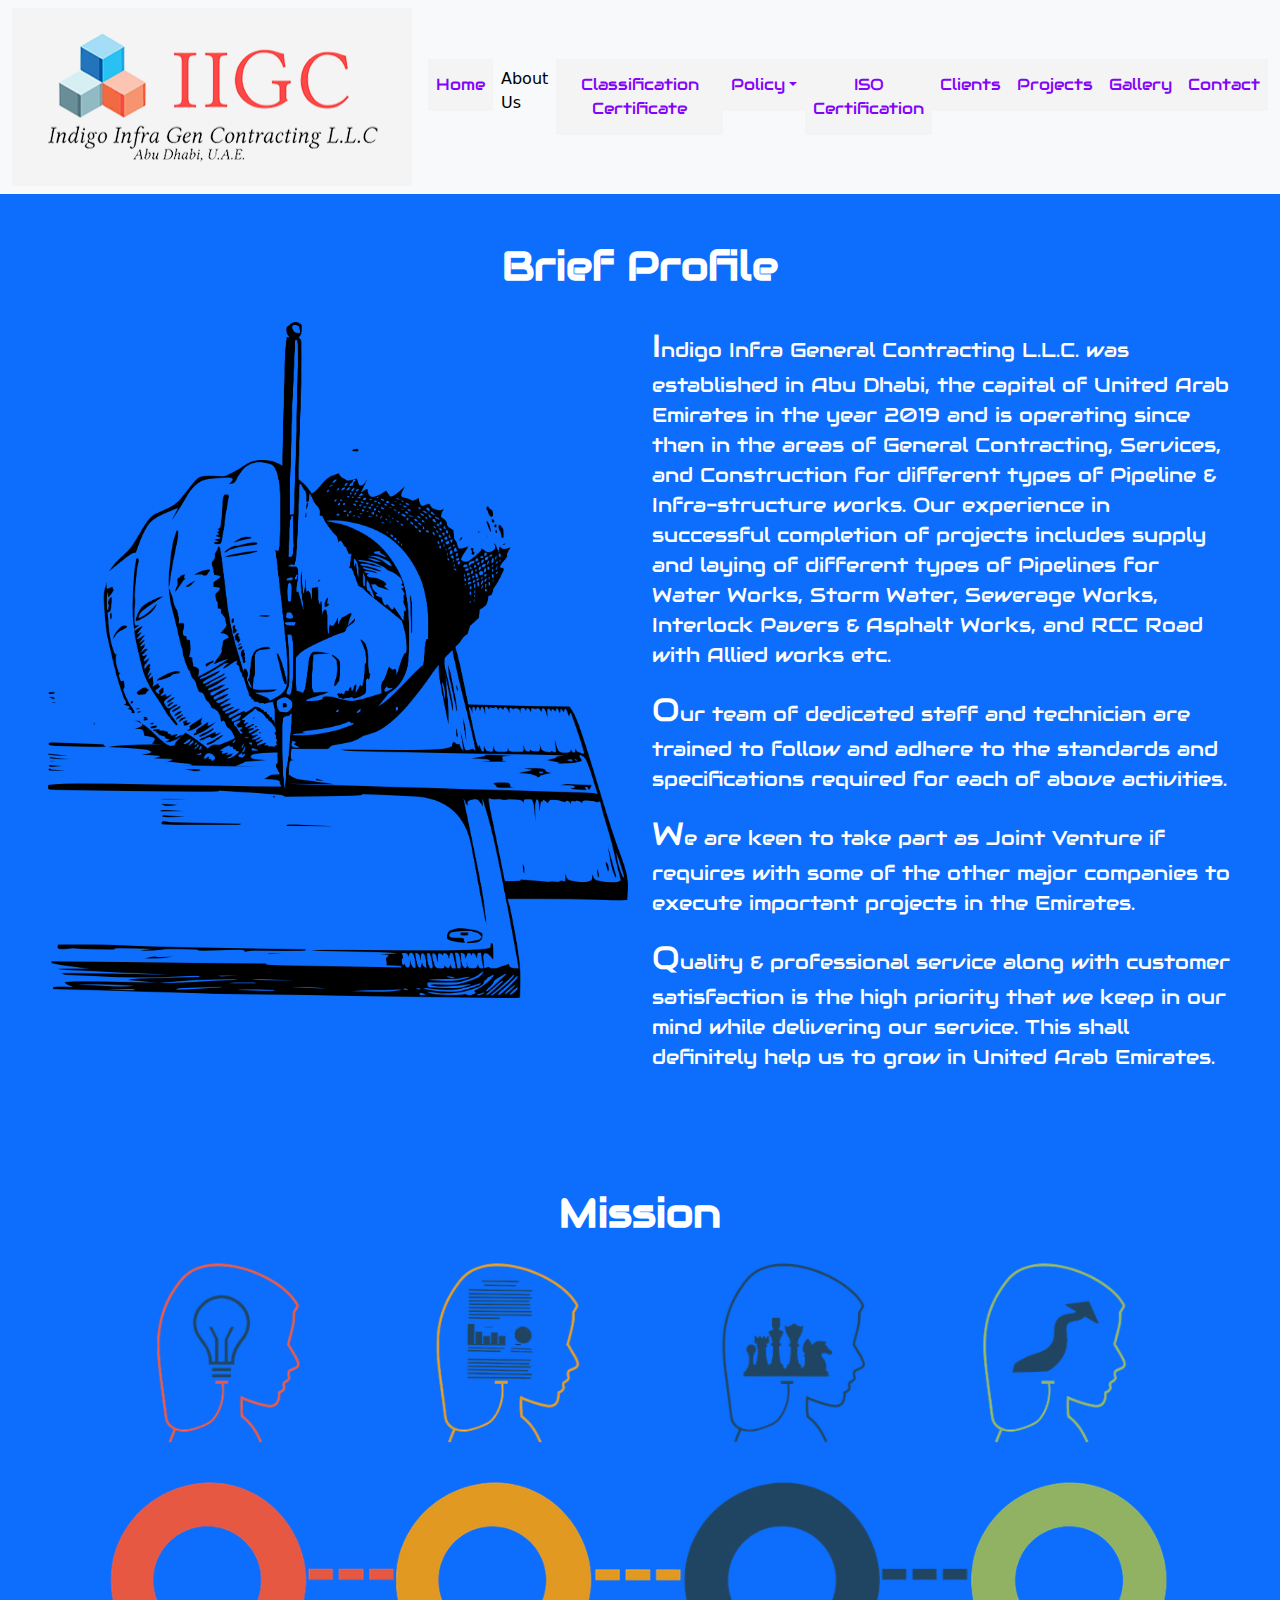
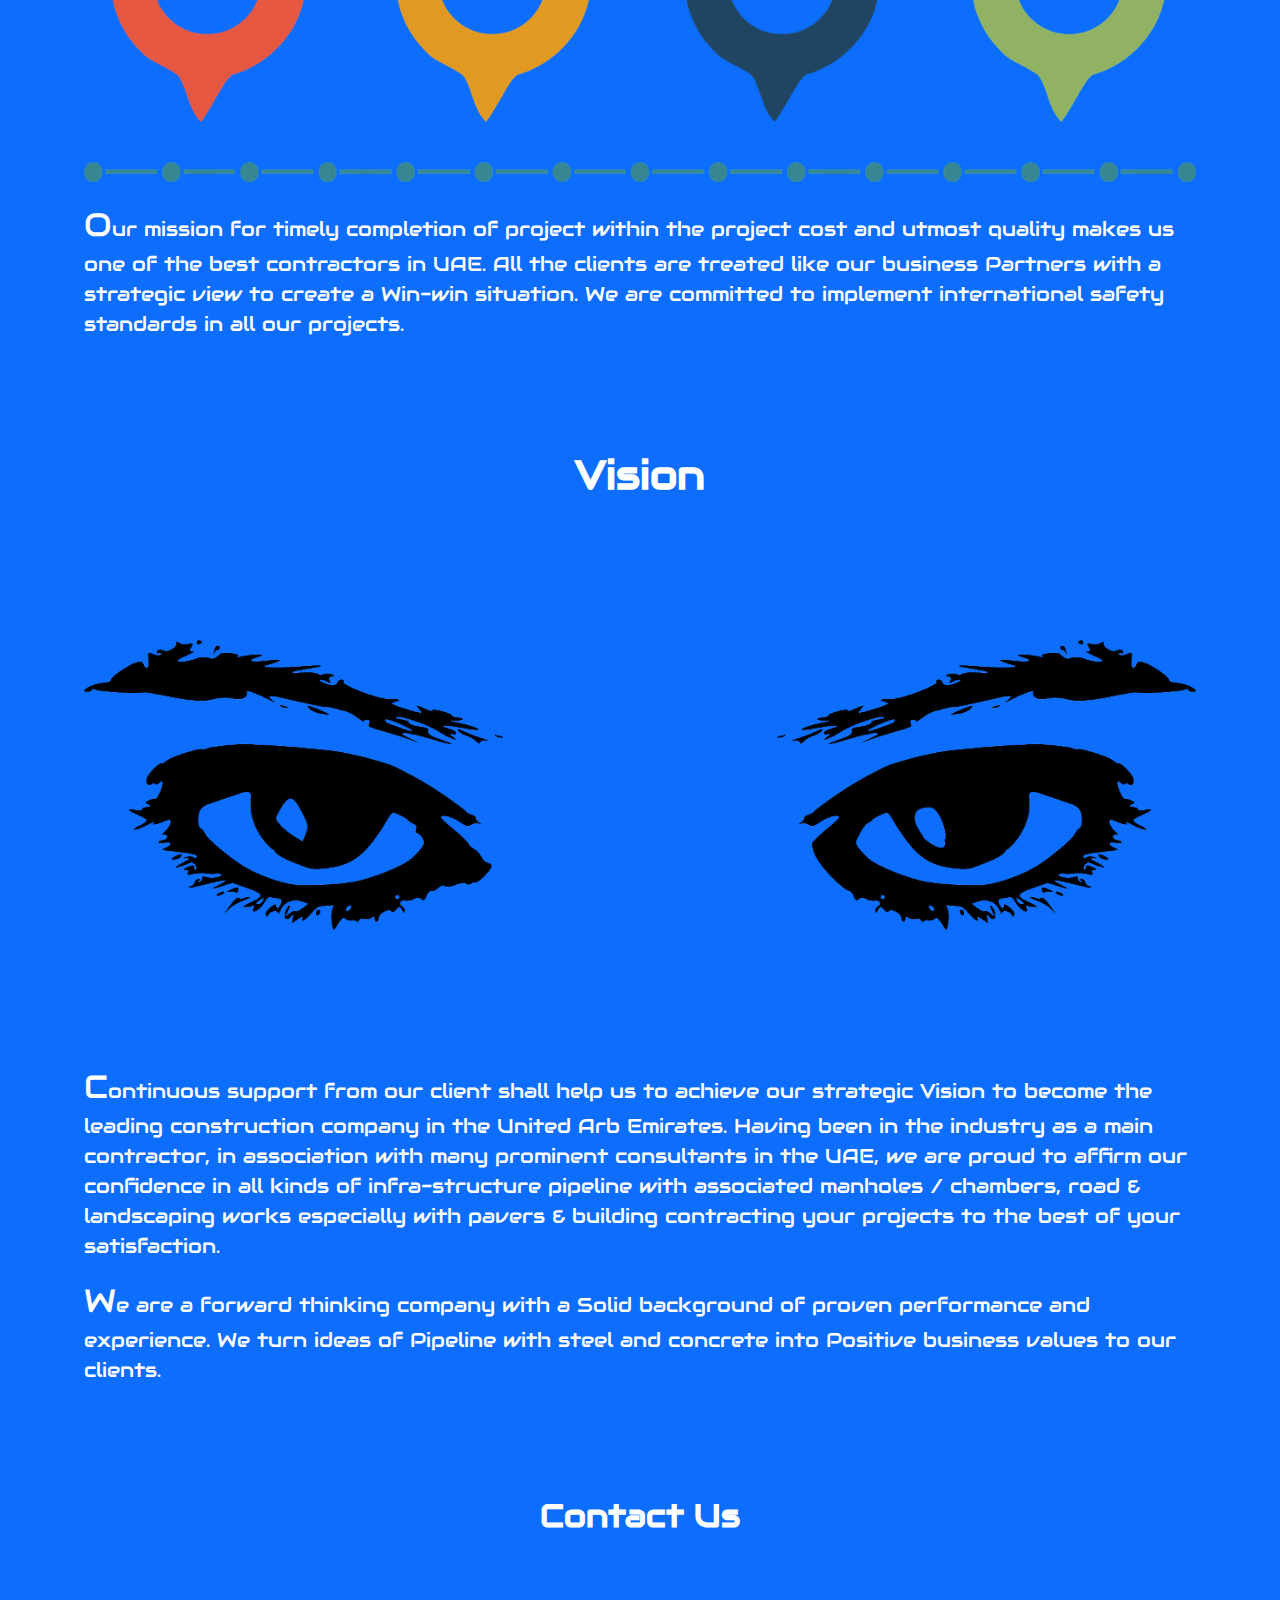
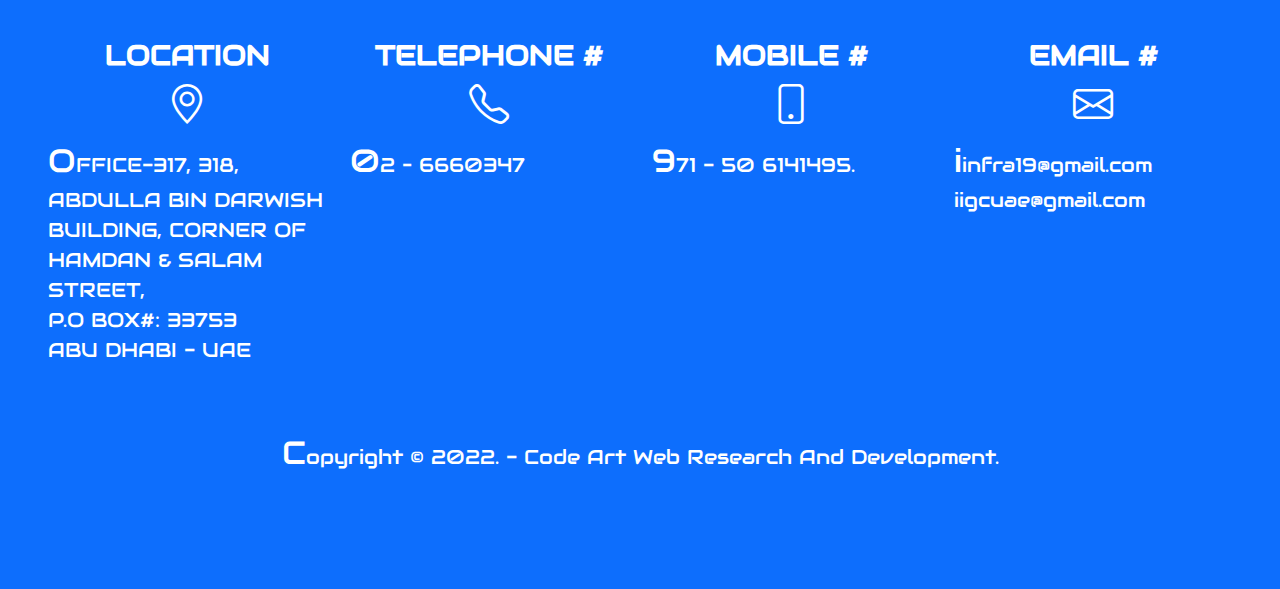
<file: About.html>
<!DOCTYPE html>
<html lang="en">
<head>
  <title>INDIGO INFRA GENERAL CONTRACTING L.L.C</title>
  <meta charset="utf-8">
  <meta name="viewport" content="width=device-width, initial-scale=1">
  <link rel=icon href="fav.svg">
  <link href="https://cdn.jsdelivr.net/npm/bootstrap@5.2.3/dist/css/bootstrap.min.css" rel="stylesheet">
  <link rel="stylesheet" href="style.css">
  <link rel="stylesheet" href="https://fonts.googleapis.com/css?family=Audiowide">
    <link rel="stylesheet" href="https://cdnjs.cloudflare.com/ajax/libs/font-awesome/4.7.0/css/font-awesome.min.css">
    <link rel="stylesheet" href=
"https://cdn.jsdelivr.net/npm/bootstrap-icons@1.5.0/font/bootstrap-icons.css" />
  <script src="https://cdn.jsdelivr.net/npm/bootstrap@5.2.3/dist/js/bootstrap.bundle.min.js"></script>
  <style>
    p{
      text-align: left;
    }
  </style>
</head>
<body>

  <nav class="navbar navbar-expand-lg navbar-light bg-light">
    <div class="container-fluid">
        <a class="navbar-brand" href="#"><img src="logo.png" alt=""height="150px" width="350px"></a>
        <button class="navbar-toggler" type="button" data-bs-toggle="collapse" data-bs-target="#collapsibleNavbar">
          <span class="navbar-toggler-icon"></span>
        </button>
        <div class="collapse navbar-collapse" id="collapsibleNavbar">
          <ul class="navbar-nav">
            <li class="nav-item">
                <a class="nav-link" href="index.html">Home</a>
            </li>
            <li class="nav-item">
              <a class="nav-link active" aria-current="page">About Us</a>
            </li>
            <li class="nav-item">
              <a class="nav-link" href="Classification.html">Classification Certificate </a>
            </li>
            
              <li class="nav-item dropdown">
                <a class="nav-link dropdown-toggle" href="About.html" role="button" data-bs-toggle="dropdown">Policy</a>
                <ul class="dropdown-menu">
                  <li><a class="dropdown-item" href="org.html" target="_blank">Organization Chart</a></li>
                  <li><a class="dropdown-item" href="Policy Statement.html">Policy Statement</a></li>
                  <li><a class="dropdown-item" href="Quality Policy.html">Quality Policy</a></li>
                  <li><a class="dropdown-item" href="Health And Safety Policy.html">Health And Safety Policy</a></li>
                  <li><a class="dropdown-item" href="Environmental Policy.html">Environmental Policy</a></li>
                  <li><a class="dropdown-item" href="Quality Statement.html">Quality Statement</a></li>
                </ul>
              
            <li class="nav-item">
              <a class="nav-link" href="ISO.html">ISO Certification</a>
            </li>
            <li class="nav-item">
              <a class="nav-link" href="Clients.html">Clients</a>
            </li>  
            <li class="nav-item">
                <a class="nav-link" href="Projects.html">Projects</a>
              </li>
              <li class="nav-item">
                <a class="nav-link" href="Gallery.html">Gallery</a>
              </li>
              <li class="nav-item">
                <a class="nav-link" href="Contact.html">Contact</a>
              </li>
              
            
            </li>
          </ul>
        </div>
      </div>
    </nav>
    
    <div class="container-fluid p-5 bg-primary text-white text-center">

      <div class="row">
        <div><h1 >Brief Profile</h1></div>
        <div class="col-sm-6 text-center">
          <br>
          <img src="img/pro.png" class="rounded" alt="Cinque Terre" width="100%" > 
          
        </div>
        
        <div class="col-sm-6">
          <br>
          <p>Indigo Infra General Contracting L.L.C. was established in Abu Dhabi, the capital of United Arab Emirates in the year 2019 and is operating since then in the areas of General Contracting, Services, and Construction for different types of Pipeline & Infra-structure works. Our experience in successful completion of projects includes supply and laying of different types of Pipelines for Water Works, Storm Water, Sewerage Works, Interlock Pavers & Asphalt Works, and RCC Road with Allied works etc.</p>
          <p>Our team of dedicated staff and technician are trained to follow and adhere to the standards and specifications required for each of above activities.</p>
          <p>We are keen to take part as Joint Venture if requires with some of the other major companies to execute important projects in the Emirates.</p>
          <p>Quality & professional service along with customer satisfaction is the high priority that we keep in our mind while delivering our service. This shall definitely help us to grow in United Arab Emirates.</p>  
     </div>
        
  
     
        <div class="container mt-3">
        <div class="text-center">
          
          <div class="spinner-grow text-info"></div>
          <div class="spinner-grow text-warning"></div>
          <div class="spinner-grow text-danger"></div>
          
          
          
 
          
        </div>
        </div>

        <div class="container-fluid p-5 bg-primary text-white text-center">

          <div class="row">
            <div><h1 >Mission</h1></div>
            <br>
              
              <img src="img/mission.png" class="mx-auto d-block" alt="Cinque Terre" style="width:100%;" > 
              
            </div>
            
            
              <p>Our mission for timely completion of project within the project cost and utmost quality makes us one of the best contractors in UAE. All the clients are treated like our business Partners with a strategic view to create a
                Win-win situation. We are committed to implement international safety standards in all our projects.
                </p>
              
         </div>
            
      
         <div class="container-fluid p-5 bg-primary text-white text-center">

          <div class="row">
            <div><h1 >Vision</h1></div>
            
              
              <img src="img/vision.png" class="mx-auto d-block" alt="Cinque Terre" style="width:100%;" > 
              
            </div>
            
            
              
              <p>Continuous support from our client shall help us to achieve our strategic Vision to become the leading construction company in the United Arb Emirates.
                Having been in the industry as a main contractor, in association with many prominent consultants in the UAE, we are proud to affirm our confidence in all kinds of infra-structure pipeline with associated manholes / chambers, road & landscaping works especially with pavers & building contracting your projects to the best of your satisfaction.
                
                </p>
                <p>We are a forward thinking company with a Solid background of proven performance and experience. We turn ideas of Pipeline with steel and concrete into Positive business values to our clients.</p>
              
         </div>
            
      
         
    


  
    
  
         <div class="container-fluid p-5 bg-primary text-white text-center">
          <h2>Contact Us</h2>
        </div>
          
        <div class="container mt-5">
          <div class="row">
            <div class="col-sm-3">
              <h3>LOCATION</h3>
              <h1><i class="bi bi-geo-alt"></i></h1>
              <p>OFFICE-317, 318, ABDULLA BIN DARWISH BUILDING, CORNER OF HAMDAN & SALAM STREET,<br> P.O BOX#: 33753<br> ABU DHABI - UAE </p>
            </div>
            <div class="col-sm-3">
              <h3>TELEPHONE #</h3>
              <h1><i class="bi bi-telephone"></i></h1>
              <p>02 – 6660347</p>
            </div>
            <div class="col-sm-3">
              <h3>MOBILE #</h3>        
              <h1><i class="bi bi-phone"></i></h1>
              <p>971 - 50 6141495.</p>
            </div>
            <div class="col-sm-3">
              <h3>EMAIL # </h3>        
              <h1><i class="bi bi-envelope"></i></h1>
              <p> iinfra19@gmail.com <br>
                iigcuae@gmail.com
               </p>
            </div>
          </div>
        </div>
  

</div>
<div class="container-fluid p-5 bg-primary text-white text-center">
  <p style="text-align: center;" >
    Copyright &copy; 2022. - Code Art Web Research And Development. <a style="all:unset"  href="https://www.linkedin.com/company/13226135"></a>
  </p>
</div>




</body>
</html>
</file>
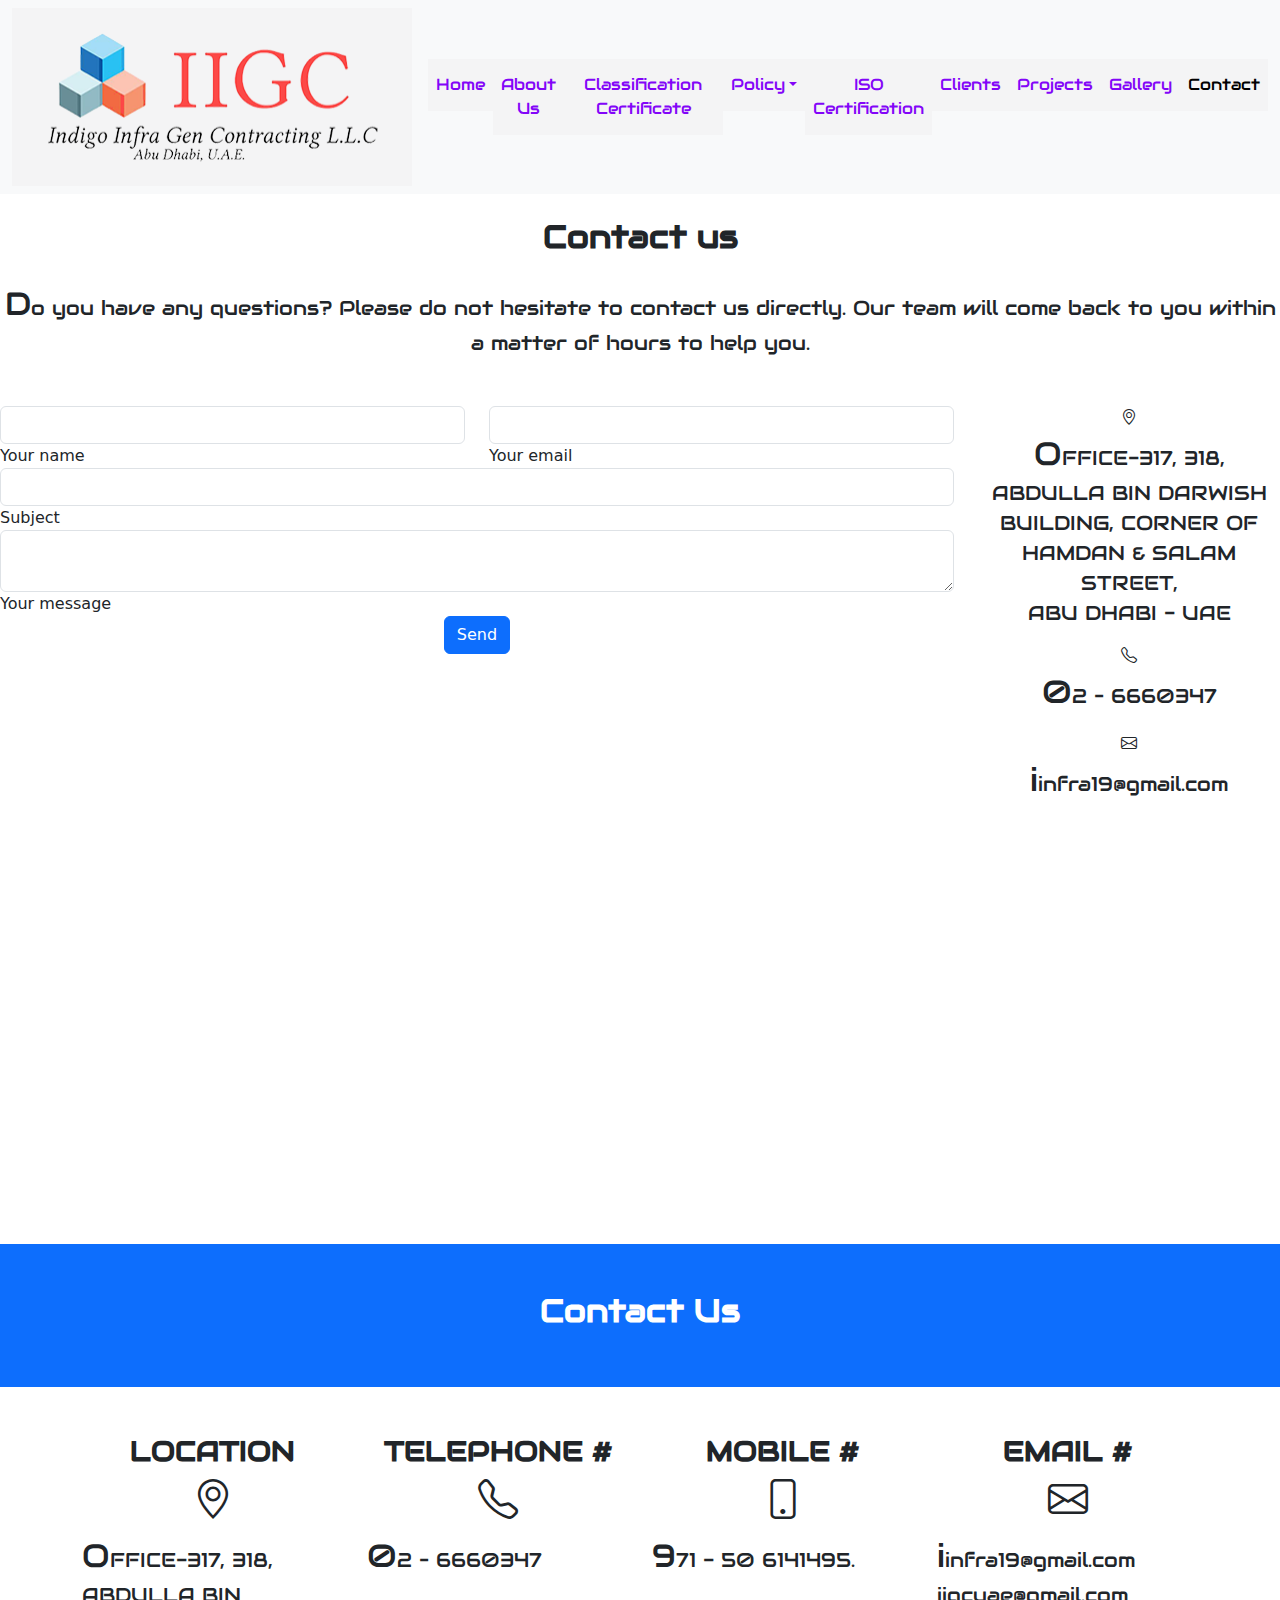
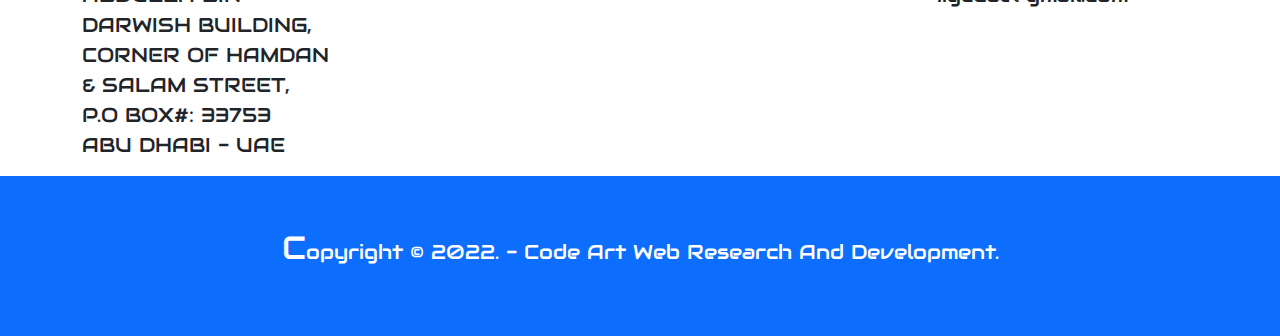
<file: Contact.html>
<!DOCTYPE html>
<html lang="en">
<head>
  <title>INDIGO INFRA GENERAL CONTRACTING L.L.C</title>
  <link rel=icon href="fav.svg">
  <meta charset="utf-8">
  <meta name="viewport" content="width=device-width, initial-scale=1">
  <link href="https://cdn.jsdelivr.net/npm/bootstrap@5.2.3/dist/css/bootstrap.min.css" rel="stylesheet">
  <link rel="stylesheet" href="style.css">
  <link rel="stylesheet" href="https://fonts.googleapis.com/css?family=Audiowide">
    <link rel="stylesheet" href="https://cdnjs.cloudflare.com/ajax/libs/font-awesome/4.7.0/css/font-awesome.min.css">
    <link rel="stylesheet" href=
"https://cdn.jsdelivr.net/npm/bootstrap-icons@1.5.0/font/bootstrap-icons.css" />
  <script src="https://cdn.jsdelivr.net/npm/bootstrap@5.2.3/dist/js/bootstrap.bundle.min.js"></script>
<style>
  table{
    font-size:20px ;
   }
</style>
</head>
<body>

  <nav class="navbar navbar-expand-lg navbar-light bg-light">
    <div class="container-fluid">
        <a class="navbar-brand" href="#"><img src="logo.png" alt=""height="150px" width="350px"></a>
        <button class="navbar-toggler" type="button" data-bs-toggle="collapse" data-bs-target="#collapsibleNavbar">
          <span class="navbar-toggler-icon"></span>
        </button>
        <div class="collapse navbar-collapse" id="collapsibleNavbar">
          <ul class="navbar-nav">
            <li class="nav-item">
                <a class="nav-link"  href="index.html">Home</a>
            </li>
            <li class="nav-item">
              <a class="nav-link" href="About.html">About Us</a>
            </li>
            <li class="nav-item">
              <a class="nav-link" href="Classification.html">Classification Certificate </a>
            </li>
            
              <li class="nav-item dropdown">
                <a class="nav-link dropdown-toggle" href="About.html" role="button" data-bs-toggle="dropdown">Policy</a>
                <ul class="dropdown-menu">
                  <li><a class="dropdown-item" href="org.html" target="_blank">Organization Chart</a></li>
                  <li><a class="dropdown-item" href="Policy Statement.html">Policy Statement</a></li>
                  <li><a class="dropdown-item" href="Quality Policy.html">Quality Policy</a></li>
                  <li><a class="dropdown-item" href="Health And Safety Policy.html">Health And Safety Policy</a></li>
                  <li><a class="dropdown-item" href="Environmental Policy.html">Environmental Policy</a></li>
                  <li><a class="dropdown-item" href="Quality Statement.html">Quality Statement</a></li>
                </ul>
              
            <li class="nav-item">
              <a class="nav-link" href="ISO.html">ISO Certification</a>
            </li>
            <li class="nav-item">
              <a class="nav-link" href="Clients.html">Clients</a>
            </li>  
            <li class="nav-item">
                <a class="nav-link" href="Projects.html">Projects</a>
              </li>
              <li class="nav-item">
                <a class="nav-link" href="Gallery.html">Gallery</a>
              </li>
              <li class="nav-item">
                <a class="nav-link active" aria-current="page"  href="Contact.html">Contact</a>
              </li>
              
            
            </li>
          </ul>
        </div>
      </div>
    </nav>
    
    <!--Section: Contact v.2-->
<section class="mb-4">

  <!--Section heading-->
  <h2 class="h1-responsive font-weight-bold text-center my-4">Contact us</h2>
  <!--Section description-->
  <p class="text-center w-responsive mx-auto mb-5">Do you have any questions? Please do not hesitate to contact us directly. Our team will come back to you within
      a matter of hours to help you.</p>

  <div class="row">

      <!--Grid column-->
      <div class="col-md-9 mb-md-0 mb-5">
          <form id="contact-form" name="contact-form" action="mail.php" method="POST">

              <!--Grid row-->
              <div class="row">

                  <!--Grid column-->
                  <div class="col-md-6">
                      <div class="md-form mb-0">
                          <input type="text" id="name" name="name" class="form-control">
                          <label for="name" class="">Your name</label>
                      </div>
                  </div>
                  <!--Grid column-->

                  <!--Grid column-->
                  <div class="col-md-6">
                      <div class="md-form mb-0">
                          <input type="text" id="email" name="email" class="form-control">
                          <label for="email" class="">Your email</label>
                      </div>
                  </div>
                  <!--Grid column-->

              </div>
              <!--Grid row-->

              <!--Grid row-->
              <div class="row">
                  <div class="col-md-12">
                      <div class="md-form mb-0">
                          <input type="text" id="subject" name="subject" class="form-control">
                          <label for="subject" class="">Subject</label>
                      </div>
                  </div>
              </div>
              <!--Grid row-->

              <!--Grid row-->
              <div class="row">

                  <!--Grid column-->
                  <div class="col-md-12">

                      <div class="md-form">
                          <textarea type="text" id="message" name="message" rows="2" class="form-control md-textarea"></textarea>
                          <label for="message">Your message</label>
                      </div>

                  </div>
              </div>
              <!--Grid row-->

          </form>

          <div class="text-center text-md-left">
              <a class="btn btn-primary" onclick="document.getElementById('contact-form').submit();">Send</a>
          </div>
          <div class="status"></div>
      </div>
      <!--Grid column-->

      <!--Grid column-->
      <div class="col-md-3 text-center">
          <ul class="list-unstyled mb-0">
              <li><i class="bi bi-geo-alt"></i></i>
                  <p>OFFICE-317, 318, ABDULLA BIN DARWISH BUILDING, CORNER OF HAMDAN & SALAM STREET,<br> ABU DHABI - UAE </p>
              </li>

              <li><i class="bi bi-telephone"></i></i>
                  <p>02 – 6660347</p>
              </li>

              <li><i class="bi bi-envelope"></i></i>
                  <p>iinfra19@gmail.com</p>
              </li>
          </ul>
      </div>
      <!--Grid column-->

  </div>

</section>
<!--Section: Contact v.2-->
      
<div class="mapouter"><div class="gmap_canvas"><iframe class="gmap_iframe" frameborder="0" scrolling="no" marginheight="0" marginwidth="0" src="https://maps.google.com/maps?width=600&amp;height=400&amp;hl=en&amp;q=ABDULLA BIN DARWISH BUILDING, CORNER OF HAMDAN & SALAM STREET, ABU DHABI - UAEABU DHABI - UAEford&amp;t=&amp;z=14&amp;ie=UTF8&amp;iwloc=B&amp;output=embed"></iframe><a href="https://www.gachacute.com/">Download</a></div><style>.mapouter{position:relative;text-align:right;width:600px;height:400px;}.gmap_canvas {overflow:hidden;background:none!important;width:600px;height:400px;}.gmap_iframe {width:600px!important;height:400px!important;}</style></div>           
            
      <div class="container-fluid p-5 bg-primary text-white text-center">
        <h2>Contact Us</h2>
      </div>
        
      <div class="container mt-5">
        <div class="row">
          <div class="col-sm-3">
            <h3>LOCATION</h3>
            <h1><i class="bi bi-geo-alt"></i></h1>
            <p>OFFICE-317, 318, ABDULLA BIN DARWISH BUILDING, CORNER OF HAMDAN & SALAM STREET,<br> P.O BOX#: 33753<br> ABU DHABI - UAE </p>
          </div>
          <div class="col-sm-3">
            <h3>TELEPHONE #</h3>
            <h1><i class="bi bi-telephone"></i></h1>
            <p>02 – 6660347</p>
          </div>
          <div class="col-sm-3">
            <h3>MOBILE #</h3>        
            <h1><i class="bi bi-phone"></i></h1>
            <p>971 - 50 6141495.</p>
          </div>
          <div class="col-sm-3">
            <h3>EMAIL # </h3>        
            <h1><i class="bi bi-envelope"></i></h1>
            <p> iinfra19@gmail.com <br>
              iigcuae@gmail.com
             </p>
          </div>
        </div>
      </div>
    
 
  </div>
  <div class="container-fluid p-5 bg-primary text-white text-center">
    <p >
      Copyright &copy; 2022. - Code Art Web Research And Development. <a style="all:unset"  href="https://www.linkedin.com/company/13226135"></a>
    </p>
  </div>
  
  


</body>
</html>
</file>
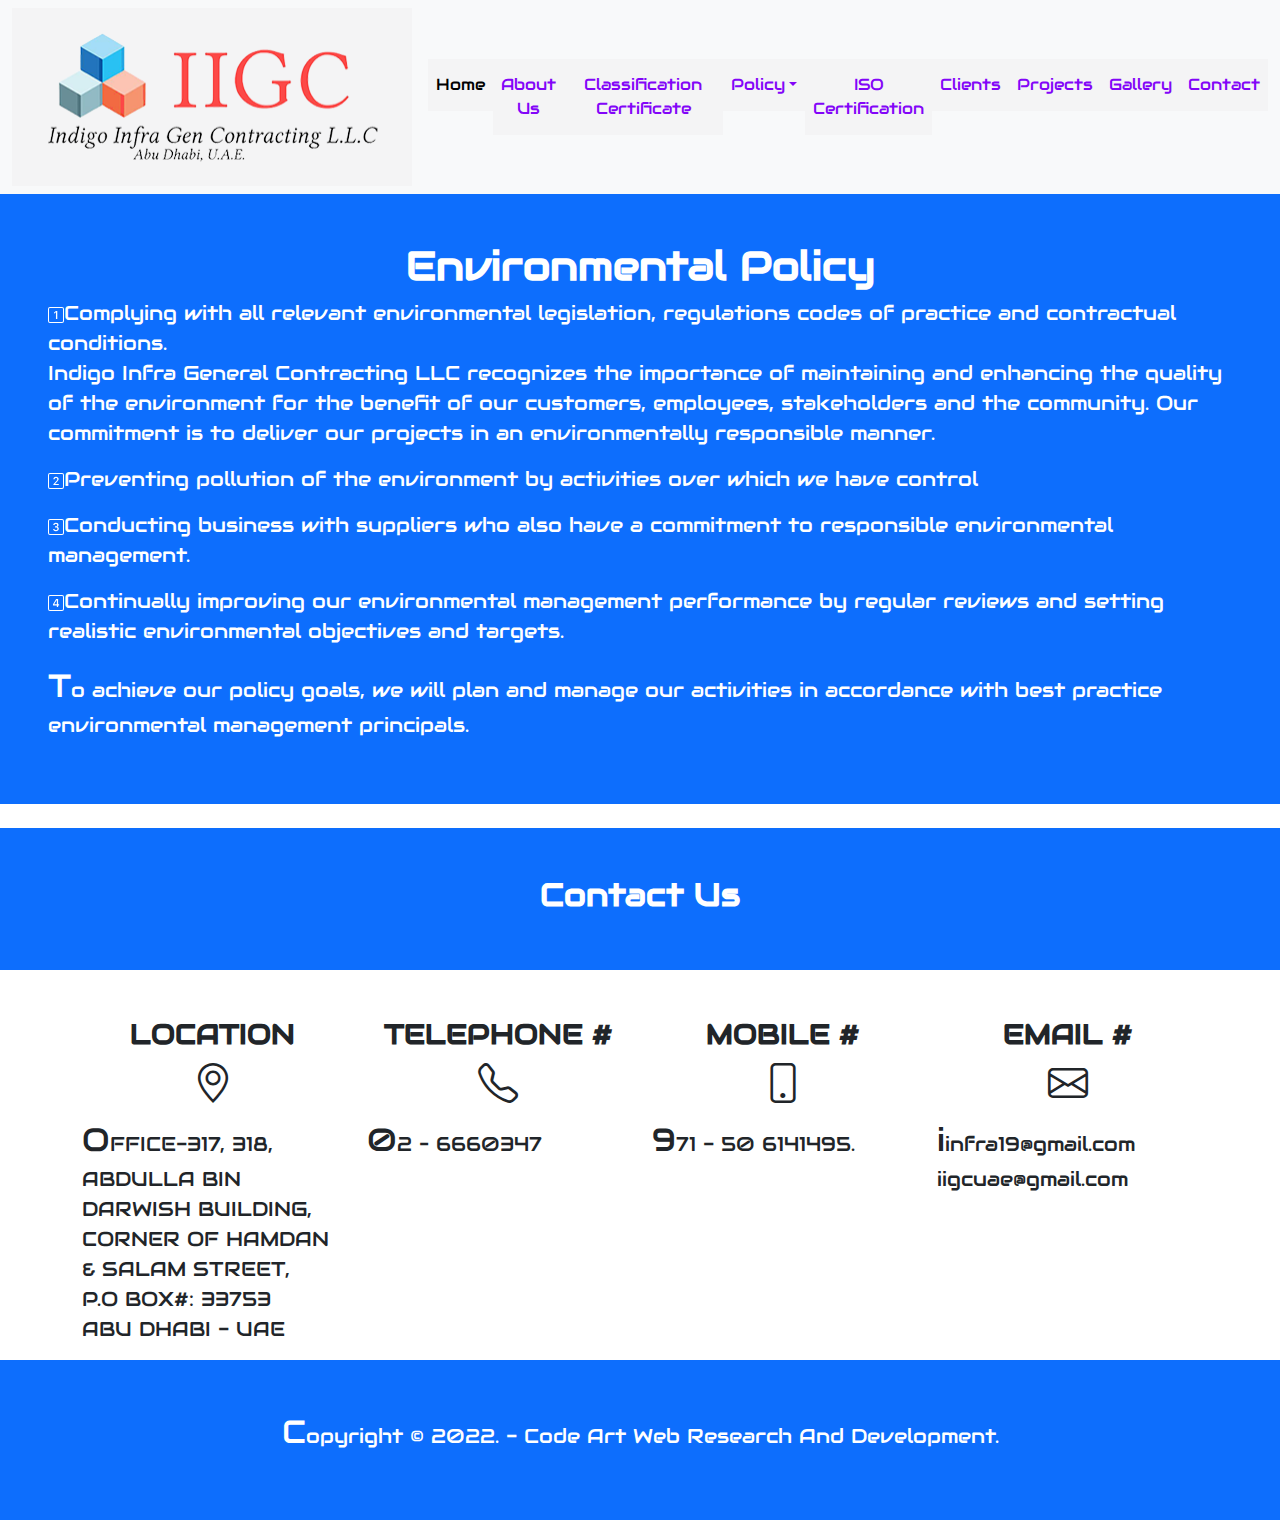
<file: Environmental Policy.html>
<!DOCTYPE html>
<html lang="en">
<head>
  <title>INDIGO INFRA GENERAL CONTRACTING L.L.C</title>
  <link rel=icon href="fav.svg">
  <meta charset="utf-8">
  <meta name="viewport" content="width=device-width, initial-scale=1">
  <link href="https://cdn.jsdelivr.net/npm/bootstrap@5.2.3/dist/css/bootstrap.min.css" rel="stylesheet">
  <link rel="stylesheet" href="style.css">
  <link rel="stylesheet" href="https://fonts.googleapis.com/css?family=Audiowide">
    <link rel="stylesheet" href="https://cdnjs.cloudflare.com/ajax/libs/font-awesome/4.7.0/css/font-awesome.min.css">
    <link rel="stylesheet" href=
"https://cdn.jsdelivr.net/npm/bootstrap-icons@1.5.0/font/bootstrap-icons.css" />
  <script src="https://cdn.jsdelivr.net/npm/bootstrap@5.2.3/dist/js/bootstrap.bundle.min.js"></script>
<style>
  p{
    text-align: left;
  }
</style>
</head>
<body>

  <nav class="navbar navbar-expand-lg navbar-light bg-light">
    <div class="container-fluid">
        <a class="navbar-brand" href="#"><img src="logo.png" alt=""height="150px" width="350px"></a>
        <button class="navbar-toggler" type="button" data-bs-toggle="collapse" data-bs-target="#collapsibleNavbar">
          <span class="navbar-toggler-icon"></span>
        </button>
        <div class="collapse navbar-collapse" id="collapsibleNavbar">
          <ul class="navbar-nav">
            <li class="nav-item">
                <a class="nav-link active" aria-current="page" href="index.html">Home</a>
            </li>
            <li class="nav-item">
              <a class="nav-link" href="About.html">About Us</a>
            </li>
            <li class="nav-item">
              <a class="nav-link" href="Classification.html">Classification Certificate </a>
            </li>
            
              <li class="nav-item dropdown">
                <a class="nav-link dropdown-toggle" href="About.html" role="button" data-bs-toggle="dropdown">Policy</a>
                <ul class="dropdown-menu">
                  <li><a class="dropdown-item" href="org.html" target="_blank">Organization Chart</a></li>
                  <li><a class="dropdown-item" href="Policy Statement.html">Policy Statement</a></li>
                  <li><a class="dropdown-item" href="Quality Policy.html">Quality Policy</a></li>
                  <li><a class="dropdown-item" href="Health And Safety Policy.html">Health And Safety Policy</a></li>
                  <li><a class="dropdown-item" href="Environmental Policy.html">Environmental Policy</a></li>
                  <li><a class="dropdown-item" href="Quality Statement.html">Quality Statement</a></li>
                </ul>
              
            <li class="nav-item">
              <a class="nav-link" href="ISO.html">ISO Certification</a>
            </li>
            <li class="nav-item">
              <a class="nav-link" href="Clients.html">Clients</a>
            </li>  
            <li class="nav-item">
                <a class="nav-link" href="Projects.html">Projects</a>
              </li>
              <li class="nav-item">
                <a class="nav-link" href="Gallery.html">Gallery</a>
              </li>
              <li class="nav-item">
                <a class="nav-link" href="Contact.html">Contact</a>
              </li>
              
            
            </li>
          </ul>
        </div>
      </div>
    </nav>

    <div class="container-fluid p-5 bg-primary text-white text-center">
        <h1>Environmental Policy</h1>
        <p><svg xmlns="http://www.w3.org/2000/svg" width="16" height="16" fill="currentColor" class="bi bi-1-square" viewBox="0 0 16 16">
            <path d="M9.283 4.002V12H7.971V5.338h-.065L6.072 6.656V5.385l1.899-1.383h1.312Z"/>
            <path d="M0 2a2 2 0 0 1 2-2h12a2 2 0 0 1 2 2v12a2 2 0 0 1-2 2H2a2 2 0 0 1-2-2V2Zm15 0a1 1 0 0 0-1-1H2a1 1 0 0 0-1 1v12a1 1 0 0 0 1 1h12a1 1 0 0 0 1-1V2Z"/>
          </svg>Complying with all relevant environmental legislation, regulations codes of practice and contractual conditions. <br>

          Indigo Infra General Contracting LLC recognizes the importance of maintaining and enhancing the quality of the environment for the benefit of our customers, employees, stakeholders and the community. Our commitment is to deliver our projects in an environmentally responsible manner.
          </p>
        <p><svg xmlns="http://www.w3.org/2000/svg" width="16" height="16" fill="currentColor" class="bi bi-2-square" viewBox="0 0 16 16">
            <path d="M6.646 6.24v.07H5.375v-.064c0-1.213.879-2.402 2.637-2.402 1.582 0 2.613.949 2.613 2.215 0 1.002-.6 1.667-1.287 2.43l-.096.107-1.974 2.22v.077h3.498V12H5.422v-.832l2.97-3.293c.434-.475.903-1.008.903-1.705 0-.744-.557-1.236-1.313-1.236-.843 0-1.336.615-1.336 1.306Z"/>
            <path d="M0 2a2 2 0 0 1 2-2h12a2 2 0 0 1 2 2v12a2 2 0 0 1-2 2H2a2 2 0 0 1-2-2V2Zm15 0a1 1 0 0 0-1-1H2a1 1 0 0 0-1 1v12a1 1 0 0 0 1 1h12a1 1 0 0 0 1-1V2Z"/>
          </svg>Preventing pollution of the environment by activities over which we have control</p>
        <p><svg xmlns="http://www.w3.org/2000/svg" width="16" height="16" fill="currentColor" class="bi bi-3-square" viewBox="0 0 16 16">
            <path d="M7.918 8.414h-.879V7.342h.838c.78 0 1.348-.522 1.342-1.237 0-.709-.563-1.195-1.348-1.195-.79 0-1.312.498-1.348 1.055H5.275c.036-1.137.95-2.115 2.625-2.121 1.594-.012 2.608.885 2.637 2.062.023 1.137-.885 1.776-1.482 1.875v.07c.703.07 1.71.64 1.734 1.917.024 1.459-1.277 2.396-2.93 2.396-1.705 0-2.707-.967-2.754-2.144H6.33c.059.597.68 1.06 1.541 1.066.973.006 1.6-.563 1.588-1.354-.006-.779-.621-1.318-1.541-1.318Z"/>
            <path d="M0 2a2 2 0 0 1 2-2h12a2 2 0 0 1 2 2v12a2 2 0 0 1-2 2H2a2 2 0 0 1-2-2V2Zm15 0a1 1 0 0 0-1-1H2a1 1 0 0 0-1 1v12a1 1 0 0 0 1 1h12a1 1 0 0 0 1-1V2Z"/>
          </svg>Conducting business with suppliers who also have a commitment to responsible environmental management.</p>
          <p><svg xmlns="http://www.w3.org/2000/svg" width="16" height="16" fill="currentColor" class="bi bi-4-square" viewBox="0 0 16 16">
            <path d="M7.519 5.057c.22-.352.439-.703.657-1.055h1.933v5.332h1.008v1.107H10.11V12H8.85v-1.559H4.978V9.322c.77-1.427 1.656-2.847 2.542-4.265ZM6.225 9.281v.053H8.85V5.063h-.065c-.867 1.33-1.787 2.806-2.56 4.218Z"/>
            <path d="M0 2a2 2 0 0 1 2-2h12a2 2 0 0 1 2 2v12a2 2 0 0 1-2 2H2a2 2 0 0 1-2-2V2Zm15 0a1 1 0 0 0-1-1H2a1 1 0 0 0-1 1v12a1 1 0 0 0 1 1h12a1 1 0 0 0 1-1V2Z"/>
          </svg>Continually improving our environmental management performance by regular reviews and setting realistic environmental objectives and targets.</p>
          <p>To achieve our policy goals, we will plan and manage our activities in accordance with best practice environmental management principals.</p>
      </div>
           <br>  
          
    <div class="container-fluid p-5 bg-primary text-white text-center">
      <h2>Contact Us</h2>
    </div>
      
    <div class="container mt-5">
      <div class="row">
        <div class="col-sm-3">
          <h3>LOCATION</h3>
          <h1><i class="bi bi-geo-alt"></i></h1>
          <p>OFFICE-317, 318, ABDULLA BIN DARWISH BUILDING, CORNER OF HAMDAN & SALAM STREET,<br> P.O BOX#: 33753<br> ABU DHABI - UAE </p>
        </div>
        <div class="col-sm-3">
          <h3>TELEPHONE #</h3>
          <h1><i class="bi bi-telephone"></i></h1>
          <p>02 – 6660347</p>
        </div>
        <div class="col-sm-3">
          <h3>MOBILE #</h3>        
          <h1><i class="bi bi-phone"></i></h1>
          <p>971 - 50 6141495.</p>
        </div>
        <div class="col-sm-3">
          <h3>EMAIL # </h3>        
          <h1><i class="bi bi-envelope"></i></h1>
          <p> iinfra19@gmail.com <br>
            iigcuae@gmail.com
           </p>
        </div>
      </div>
    </div>
  

</div>
<div class="container-fluid p-5 bg-primary text-white text-center">
  <p style="text-align: center;">
    Copyright &copy; 2022. - Code Art Web Research And Development. <a style="all:unset"  href="https://www.linkedin.com/company/13226135"></a>
  </p>
</div>




</body>
</html>
</file>
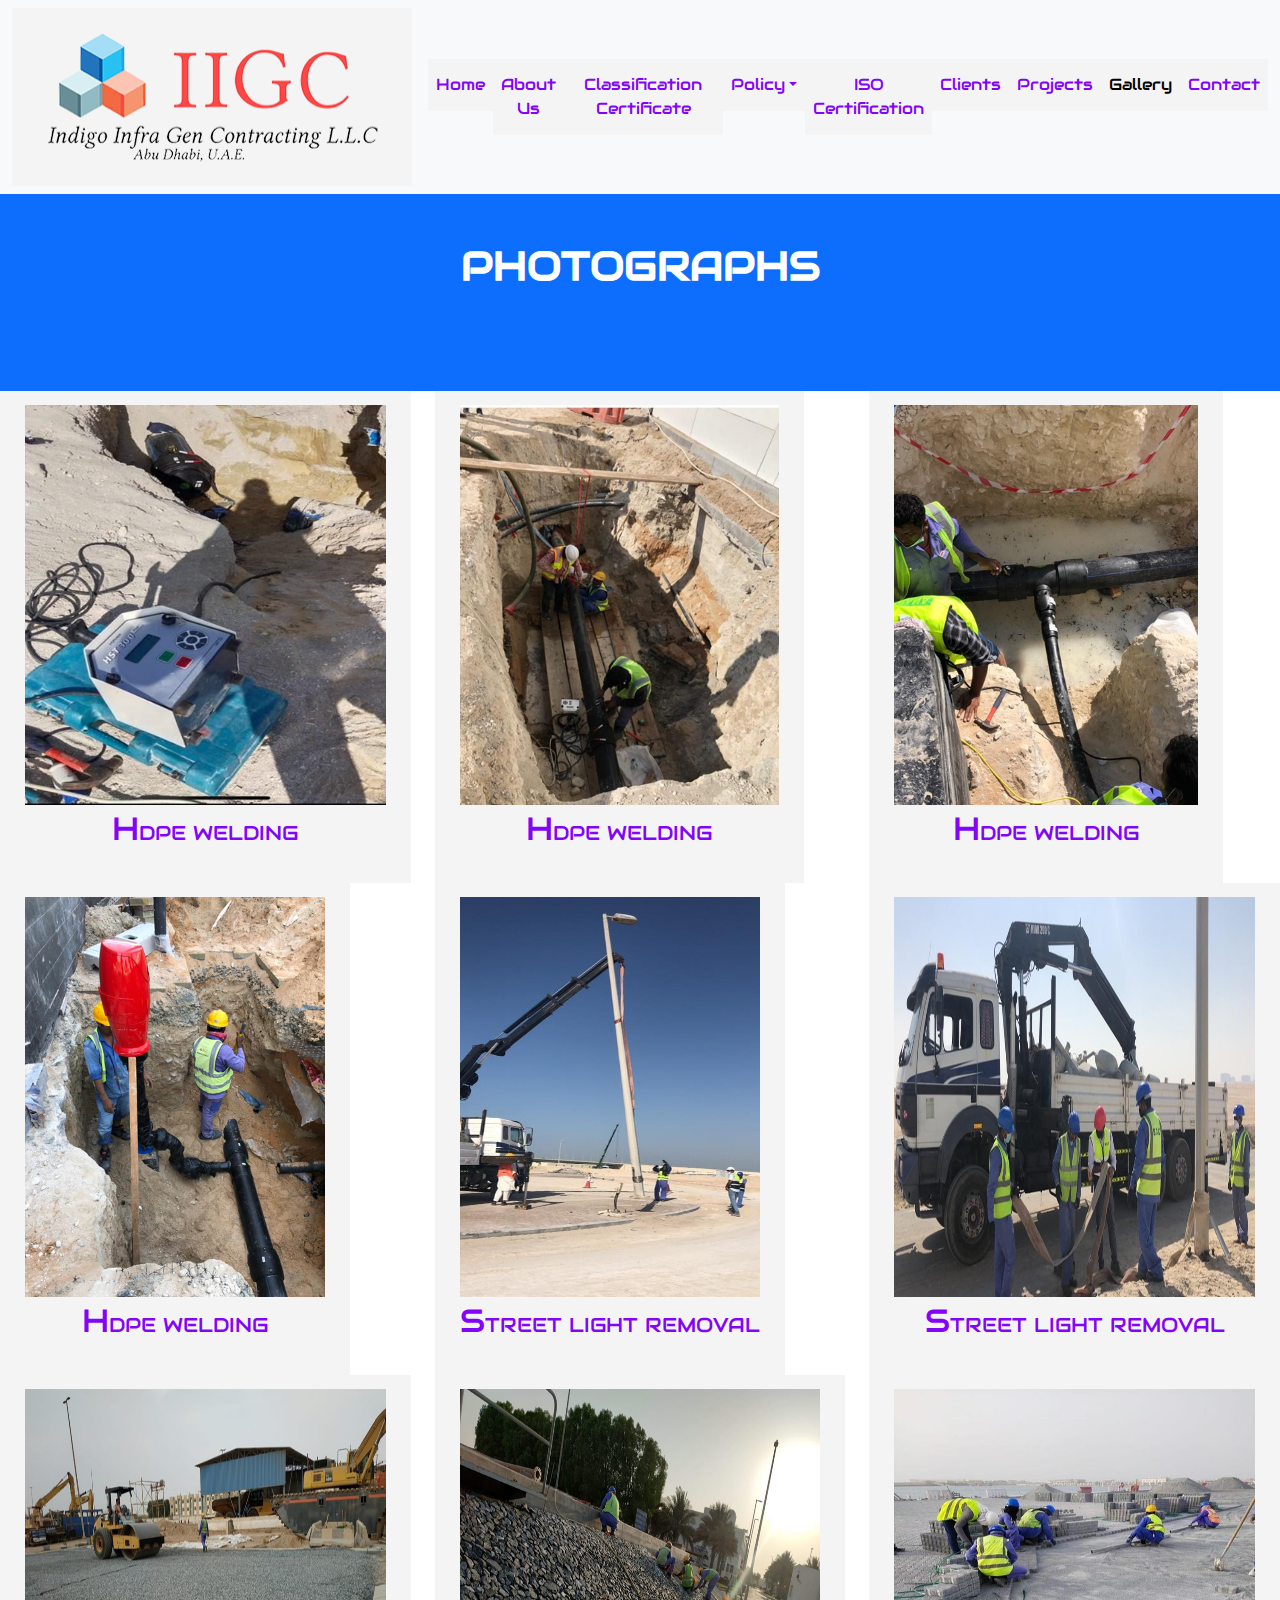
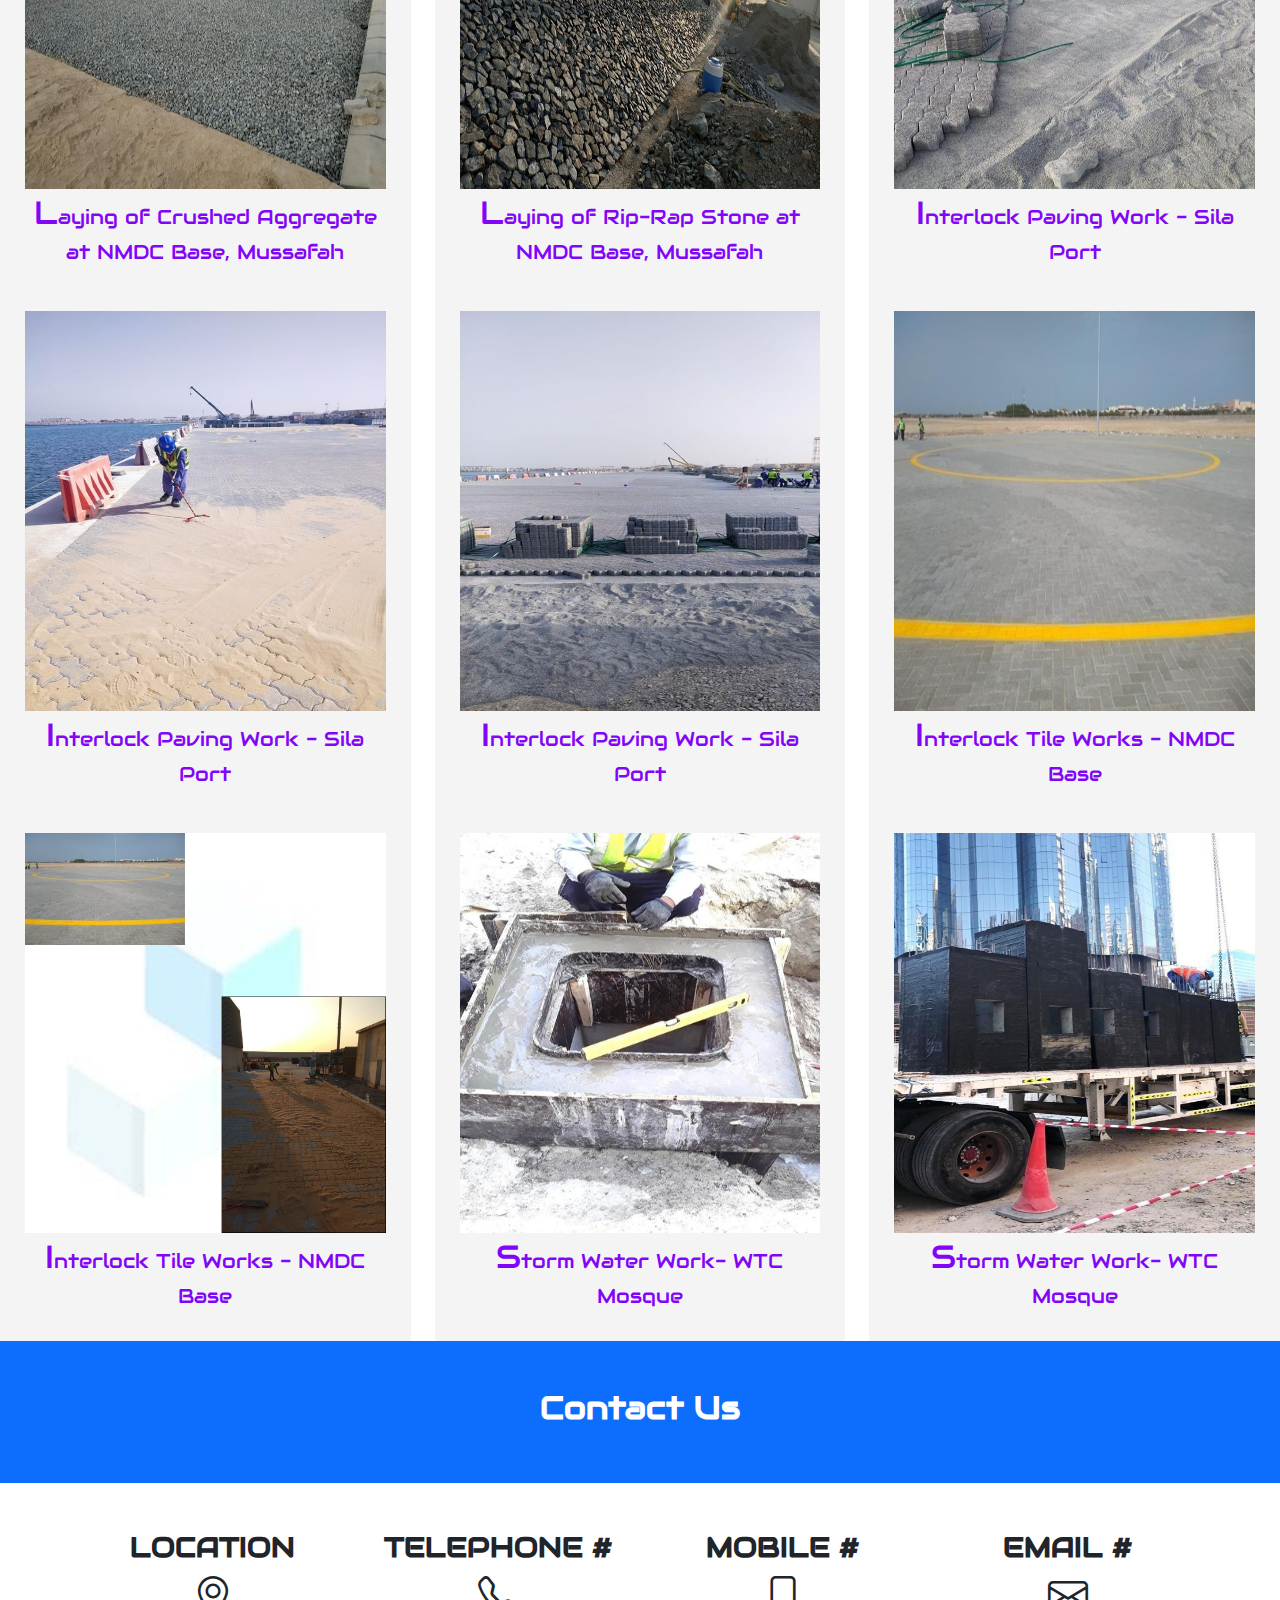
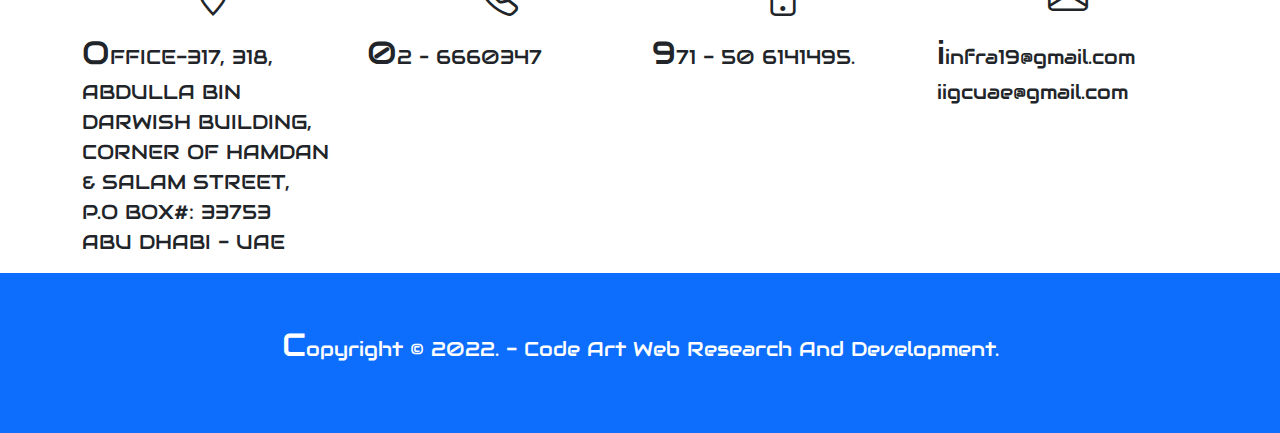
<file: Gallery.html>
<!DOCTYPE html>
<html lang="en">
<head>
  <title>INDIGO INFRA GENERAL CONTRACTING L.L.C</title>
  <link rel=icon href="fav.svg">
  <meta charset="utf-8">
  <meta name="viewport" content="width=device-width, initial-scale=1">
  <link href="https://cdn.jsdelivr.net/npm/bootstrap@5.2.3/dist/css/bootstrap.min.css" rel="stylesheet">
  <link rel="stylesheet" href="style.css">
  <link rel="stylesheet" href="https://fonts.googleapis.com/css?family=Audiowide">
    <link rel="stylesheet" href="https://cdnjs.cloudflare.com/ajax/libs/font-awesome/4.7.0/css/font-awesome.min.css">
    <link rel="stylesheet" href=
"https://cdn.jsdelivr.net/npm/bootstrap-icons@1.5.0/font/bootstrap-icons.css" />
  <script src="https://cdn.jsdelivr.net/npm/bootstrap@5.2.3/dist/js/bootstrap.bundle.min.js"></script>
<style>
  table{
    font-size:20px ;
   }
</style>
</head>
<body>

  <nav class="navbar navbar-expand-lg navbar-light bg-light">
    <div class="container-fluid">
        <a class="navbar-brand" href="#"><img src="logo.png" alt=""height="150px" width="350px"></a>
        <button class="navbar-toggler" type="button" data-bs-toggle="collapse" data-bs-target="#collapsibleNavbar">
          <span class="navbar-toggler-icon"></span>
        </button>
        <div class="collapse navbar-collapse" id="collapsibleNavbar">
          <ul class="navbar-nav">
            <li class="nav-item">
                <a class="nav-link" href="index.html">Home</a>
            </li>
            <li class="nav-item">
              <a class="nav-link" href="About.html">About Us</a>
            </li>
            <li class="nav-item">
              <a class="nav-link" href="Classification.html">Classification Certificate </a>
            </li>
            
              <li class="nav-item dropdown">
                <a class="nav-link dropdown-toggle" href="About.html" role="button" data-bs-toggle="dropdown">Policy</a>
                <ul class="dropdown-menu">
                  <li><a class="dropdown-item" href="org.html" target="_blank">Organization Chart</a></li>
                  <li><a class="dropdown-item" href="Policy Statement.html">Policy Statement</a></li>
                  <li><a class="dropdown-item" href="Quality Policy.html">Quality Policy</a></li>
                  <li><a class="dropdown-item" href="Health And Safety Policy.html">Health And Safety Policy</a></li>
                  <li><a class="dropdown-item" href="Environmental Policy.html">Environmental Policy</a></li>
                  <li><a class="dropdown-item" href="Quality Statement.html">Quality Statement</a></li>
                </ul>
              
            <li class="nav-item">
              <a class="nav-link" href="ISO.html">ISO Certification</a>
            </li>
            <li class="nav-item">
              <a class="nav-link" href="Clients.html">Clients</a>
            </li>  
            <li class="nav-item">
                <a class="nav-link" href="Projects.html">Projects</a>
              </li>
              <li class="nav-item">
                <a class="nav-link active" aria-current="page"  href="Gallery.html">Gallery</a>
              </li>
              <li class="nav-item">
                <a class="nav-link" href="Contact.html">Contact</a>
              </li>
              
            
            </li>
          </ul>
        </div>
      </div>
    </nav>
    
    
    <div class="container-fluid p-5 bg-primary text-white text-center">
      <h1>PHOTOGRAPHS</h1>
      <div class="container mt-3">
        <div class="text-center">
          
          <div class="spinner-grow text-info"></div>
          <div class="spinner-grow text-warning"></div>
          <div class="spinner-grow text-danger"></div>
          
          
          
 
          
        </div>
        </div>
    </div>
    
    <div class="ccontainer-fluid">
      
      <div class="row">
        <div class="col-md-4">
          <div class="thumbnail">
            <a href="photo/1.png" target="_blank">
              <img src="photo/1.png" alt="Lights" height=400px style="width:100%">
              <div class="caption">
                <p>HDPE WELDING</p>
              </div>
            </a>
          </div>
        </div>
        <div class="col-md-4">
          <div class="thumbnail">
            <a href="photo/2.png" target="_blank">
              <img src="photo/2.png" alt="Nature" height=400px style="width:100%">
              <div class="caption">
                <p>HDPE WELDING</p>
              </div>
            </a>
          </div>
        </div>
        <div class="col-md-4">
          <div class="thumbnail">
            <a href="photo/3.png" target="_blank">
              <img src="photo/3.png" alt="Fjords" height=400px style="width:100%">
              <div class="caption">
                <p>HDPE WELDING</p>
              </div>
            </a>
          </div>
        </div>
      </div>
    </div>

    <div class="ccontainer-fluid">
      
      <div class="row">
        <div class="col-md-4">
          <div class="thumbnail">
            <a href="photo/4.png" target="_blank">
              <img src="photo/4.png" alt="Lights" height=400px style="width:100%">
              <div class="caption">
                <p>HDPE WELDING</p>
              </div>
            </a>
          </div>
        </div>
        <div class="col-md-4">
          <div class="thumbnail">
            <a href="photo/5.png" target="_blank">
              <img src="photo/5.png" alt="Nature" height=400px style="width:100%">
              <div class="caption">
                <p>STREET LIGHT REMOVAL</p>
              </div>
            </a>
          </div>
        </div>
        <div class="col-md-4">
          <div class="thumbnail">
            <a href="photo/6.png" target="_blank">
              <img src="photo/6.png" alt="Fjords" height=400px style="width:100%">
              <div class="caption">
                <p>STREET LIGHT REMOVAL</p>
              </div>
            </a>
          </div>
        </div>
      </div>
    </div>


    <div class="ccontainer-fluid">
      
      <div class="row">
        <div class="col-md-4">
          <div class="thumbnail">
            <a href="photo/7.png" target="_blank">
              <img src="photo/7.png" alt="Lights" height=400px style="width:100%">
              <div class="caption">
                <p>Laying of Crushed Aggregate at NMDC Base, Mussafah </p>
              </div>
            </a>
          </div>
        </div>
        <div class="col-md-4">
          <div class="thumbnail">
            <a href="photo/8.png" target="_blank">
              <img src="photo/8.png" alt="Nature" height=400px style="width:100%">
              <div class="caption">
                <p>Laying of Rip-Rap Stone at NMDC Base, Mussafah</p>
              </div>
            </a>
          </div>
        </div>
        <div class="col-md-4">
          <div class="thumbnail">
            <a href="photo/9.png" target="_blank">
              <img src="photo/9.png" alt="Fjords" height=400px style="width:100%">
              <div class="caption">
                <p>Interlock Paving Work - Sila Port</p>
              </div>
            </a>
          </div>
        </div>
      </div>
    </div>
 
    <div class="ccontainer-fluid">
      
      <div class="row">
        <div class="col-md-4">
          <div class="thumbnail">
            <a href="photo/10.png" target="_blank">
              <img src="photo/10.png" alt="Lights" height=400px style="width:100%">
              <div class="caption">
                <p>Interlock Paving Work - Sila Port </p>
              </div>
            </a>
          </div>
        </div>
        <div class="col-md-4">
          <div class="thumbnail">
            <a href="photo/11.png" target="_blank">
              <img src="photo/11.png" alt="Nature" height=400px style="width:100%">
              <div class="caption">
                <p>Interlock Paving Work - Sila Port</p>
              </div>
            </a>
          </div>
        </div>
        <div class="col-md-4">
          <div class="thumbnail">
            <a href="photo/12.png" target="_blank">
              <img src="photo/12.png" alt="Fjords" height=400px style="width:100%">
              <div class="caption">
                <p>Interlock Tile Works - NMDC Base</p>
              </div>
            </a>
          </div>
        </div>
      </div>
    </div>      
        
    <div class="ccontainer-fluid">
      
      <div class="row">
        <div class="col-md-4">
          <div class="thumbnail">
            <a href="photo/13.png" target="_blank">
              <img src="photo/13.png" alt="Lights" height=400px style="width:100%">
              <div class="caption">
                <p>Interlock Tile Works - NMDC Base </p>
              </div>
            </a>
          </div>
        </div>
        <div class="col-md-4">
          <div class="thumbnail">
            <a href="photo/14.png" target="_blank">
              <img src="photo/14.png" alt="Nature" height=400px style="width:100%">
              <div class="caption">
                <p>Storm Water Work-
                  WTC Mosque
                  </p>
              </div>
            </a>
          </div>
        </div>
        <div class="col-md-4">
          <div class="thumbnail">
            <a href="photo/15.png" target="_blank">
              <img src="photo/15.png" alt="Fjords" height=400px style="width:100%">
              <div class="caption">
                <p>Storm Water Work-
                  WTC Mosque
                  </p>
              </div>
            </a>
          </div>
        </div>
      </div>
    </div>      
              
          
    <div class="container-fluid p-5 bg-primary text-white text-center">
      <h2>Contact Us</h2>
    </div>
      
    <div class="container mt-5">
      <div class="row">
        <div class="col-sm-3">
          <h3>LOCATION</h3>
          <h1><i class="bi bi-geo-alt"></i></h1>
          <p>OFFICE-317, 318, ABDULLA BIN DARWISH BUILDING, CORNER OF HAMDAN & SALAM STREET,<br> P.O BOX#: 33753<br> ABU DHABI - UAE </p>
        </div>
        <div class="col-sm-3">
          <h3>TELEPHONE #</h3>
          <h1><i class="bi bi-telephone"></i></h1>
          <p>02 – 6660347</p>
        </div>
        <div class="col-sm-3">
          <h3>MOBILE #</h3>        
          <h1><i class="bi bi-phone"></i></h1>
          <p>971 - 50 6141495.</p>
        </div>
        <div class="col-sm-3">
          <h3>EMAIL # </h3>        
          <h1><i class="bi bi-envelope"></i></h1>
          <p> iinfra19@gmail.com <br>
            iigcuae@gmail.com
           </p>
        </div>
      </div>
    </div>
  

</div>
<div class="container-fluid p-5 bg-primary text-white text-center">
  <p >
    Copyright &copy; 2022. - Code Art Web Research And Development. <a style="all:unset"  href="https://www.linkedin.com/company/13226135"></a>
  </p>
</div>




</body>
</html>
</file>
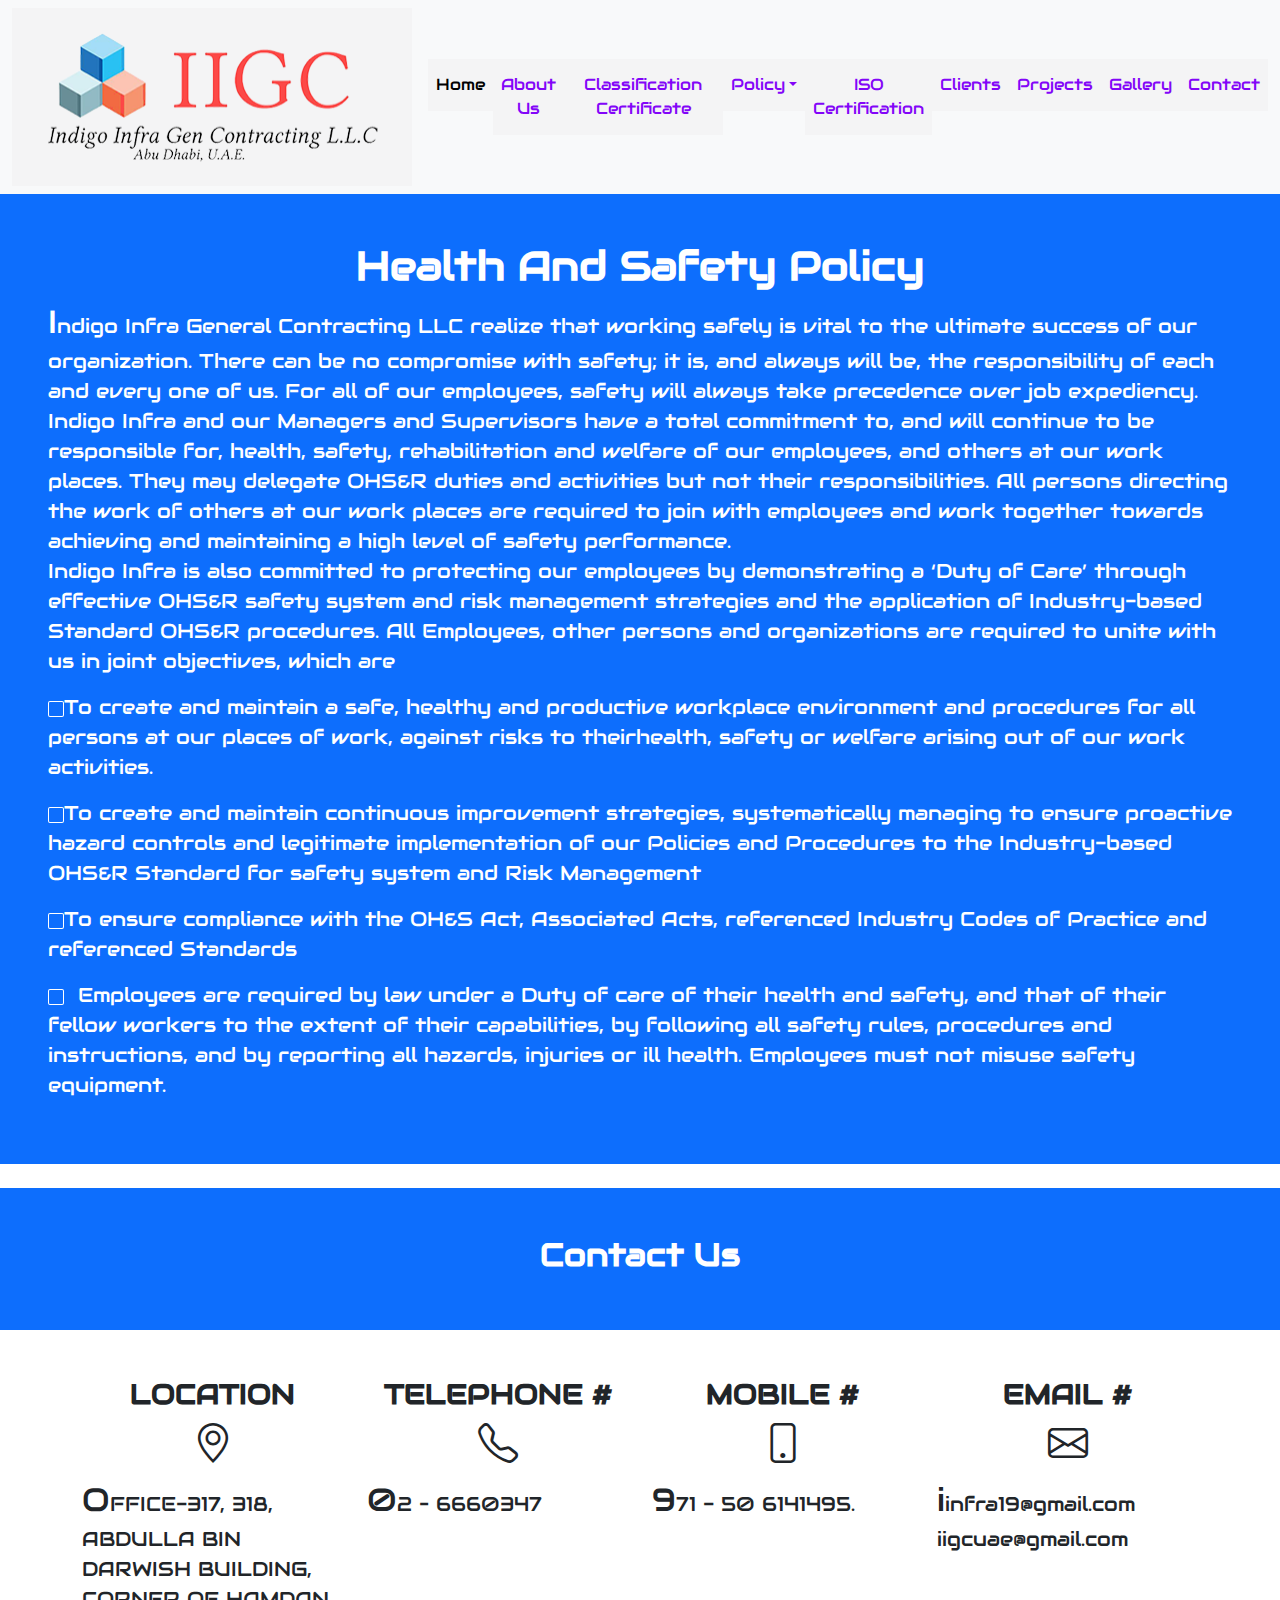
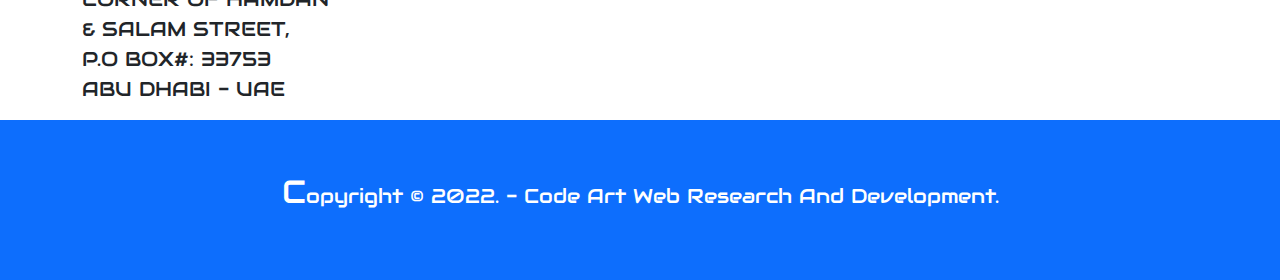
<file: Health And Safety Policy.html>
<!DOCTYPE html>
<html lang="en">
<head>
  <title>INDIGO INFRA GENERAL CONTRACTING L.L.C</title>
  <link rel=icon href="fav.svg">
  <meta charset="utf-8">
  <meta name="viewport" content="width=device-width, initial-scale=1">
  <link href="https://cdn.jsdelivr.net/npm/bootstrap@5.2.3/dist/css/bootstrap.min.css" rel="stylesheet">
  <link rel="stylesheet" href="style.css">
  <link rel="stylesheet" href="https://fonts.googleapis.com/css?family=Audiowide">
    <link rel="stylesheet" href="https://cdnjs.cloudflare.com/ajax/libs/font-awesome/4.7.0/css/font-awesome.min.css">
    <link rel="stylesheet" href=
"https://cdn.jsdelivr.net/npm/bootstrap-icons@1.5.0/font/bootstrap-icons.css" />
  <script src="https://cdn.jsdelivr.net/npm/bootstrap@5.2.3/dist/js/bootstrap.bundle.min.js"></script>
<style>
  
    p{
      text-align: left;
    }
</style>
</head>
<body>

  <nav class="navbar navbar-expand-lg navbar-light bg-light">
    <div class="container-fluid">
        <a class="navbar-brand" href="#"><img src="logo.png" alt=""height="150px" width="350px"></a>
        <button class="navbar-toggler" type="button" data-bs-toggle="collapse" data-bs-target="#collapsibleNavbar">
          <span class="navbar-toggler-icon"></span>
        </button>
        <div class="collapse navbar-collapse" id="collapsibleNavbar">
          <ul class="navbar-nav">
            <li class="nav-item">
                <a class="nav-link active" aria-current="page" href="index.html">Home</a>
            </li>
            <li class="nav-item">
              <a class="nav-link" href="About.html">About Us</a>
            </li>
            <li class="nav-item">
              <a class="nav-link" href="Classification.html">Classification Certificate </a>
            </li>
            
              <li class="nav-item dropdown">
                <a class="nav-link dropdown-toggle" href="About.html" role="button" data-bs-toggle="dropdown">Policy</a>
                <ul class="dropdown-menu">
                  <li><a class="dropdown-item" href="org.html" target="_blank">Organization Chart</a></li>
                  <li><a class="dropdown-item" href="Policy Statement.html">Policy Statement</a></li>
                  <li><a class="dropdown-item" href="Quality Policy.html">Quality Policy</a></li>
                  <li><a class="dropdown-item" href="Health And Safety Policy.html">Health And Safety Policy</a></li>
                  <li><a class="dropdown-item" href="Environmental Policy.html">Environmental Policy</a></li>
                  <li><a class="dropdown-item" href="Quality Statement.html">Quality Statement</a></li>
                </ul>
              
            <li class="nav-item">
              <a class="nav-link" href="ISO.html">ISO Certification</a>
            </li>
            <li class="nav-item">
              <a class="nav-link" href="Clients.html">Clients</a>
            </li>  
            <li class="nav-item">
                <a class="nav-link" href="Projects.html">Projects</a>
              </li>
              <li class="nav-item">
                <a class="nav-link" href="Gallery.html">Gallery</a>
              </li>
              <li class="nav-item">
                <a class="nav-link" href="Contact.html">Contact</a>
              </li>
              
            
            </li>
          </ul>
        </div>
      </div>
    </nav>

    <div class="container-fluid p-5 bg-primary text-white text-center">
        <h1>Health And Safety Policy</h1>
        <p>Indigo Infra General Contracting LLC realize that working safely is vital to the ultimate success of our organization. There can be no compromise with safety; it is, and always will be, the responsibility of each and every one of us. For all of our employees, safety will always take precedence over job expediency. <br>

            Indigo Infra and our Managers and Supervisors have a total commitment to, and will continue to be responsible for, health, safety, rehabilitation and welfare of our employees, and others at our work places. They may delegate OHS&R duties and activities but not their responsibilities. All persons directing the work of others at our work places are required to join with employees and work together towards achieving and maintaining a high level of safety performance. <br>
            
            Indigo Infra is also committed to protecting our employees by demonstrating a ‘Duty of Care’ through effective OHS&R safety system and risk management strategies and the application of Industry-based Standard OHS&R procedures. All Employees, other persons and organizations are required to unite with us in joint objectives, which are
            </p>
            <p><svg xmlns="http://www.w3.org/2000/svg" width="16" height="16" fill="currentColor" class="bi bi-square" viewBox="0 0 16 16">
                <path d="M14 1a1 1 0 0 1 1 1v12a1 1 0 0 1-1 1H2a1 1 0 0 1-1-1V2a1 1 0 0 1 1-1h12zM2 0a2 2 0 0 0-2 2v12a2 2 0 0 0 2 2h12a2 2 0 0 0 2-2V2a2 2 0 0 0-2-2H2z"/>
              </svg>To create and maintain a safe, healthy and productive workplace environment and procedures for all persons at our places of work, against risks to theirhealth, safety or welfare arising out of our work activities. </p>
            <p><svg xmlns="http://www.w3.org/2000/svg" width="16" height="16" fill="currentColor" class="bi bi-square" viewBox="0 0 16 16">
                <path d="M14 1a1 1 0 0 1 1 1v12a1 1 0 0 1-1 1H2a1 1 0 0 1-1-1V2a1 1 0 0 1 1-1h12zM2 0a2 2 0 0 0-2 2v12a2 2 0 0 0 2 2h12a2 2 0 0 0 2-2V2a2 2 0 0 0-2-2H2z"/>
              </svg>To create and maintain continuous improvement strategies, systematically managing to ensure proactive hazard controls and legitimate implementation of our Policies and Procedures to the Industry-based OHS&R Standard for safety system and Risk Management </p>
            <p><svg xmlns="http://www.w3.org/2000/svg" width="16" height="16" fill="currentColor" class="bi bi-square" viewBox="0 0 16 16">
                <path d="M14 1a1 1 0 0 1 1 1v12a1 1 0 0 1-1 1H2a1 1 0 0 1-1-1V2a1 1 0 0 1 1-1h12zM2 0a2 2 0 0 0-2 2v12a2 2 0 0 0 2 2h12a2 2 0 0 0 2-2V2a2 2 0 0 0-2-2H2z"/>
              </svg>To ensure compliance with the OH&S Act, Associated Acts, referenced Industry Codes of Practice and referenced Standards</p>
              <p><svg xmlns="http://www.w3.org/2000/svg" width="16" height="16" fill="currentColor" class="bi bi-square" viewBox="0 0 16 16">
                <path d="M14 1a1 1 0 0 1 1 1v12a1 1 0 0 1-1 1H2a1 1 0 0 1-1-1V2a1 1 0 0 1 1-1h12zM2 0a2 2 0 0 0-2 2v12a2 2 0 0 0 2 2h12a2 2 0 0 0 2-2V2a2 2 0 0 0-2-2H2z"/>
              </svg>	Employees are required by law under a Duty of care of their health and safety, and that of their fellow workers to the extent of their capabilities, by following all safety rules, procedures and instructions, and by reporting all hazards, injuries or ill health. Employees must not misuse safety equipment.</p>
                        
      </div>
           <br>  
          
    <div class="container-fluid p-5 bg-primary text-white text-center">
      <h2>Contact Us</h2>
    </div>
      
    <div class="container mt-5">
      <div class="row">
        <div class="col-sm-3">
          <h3>LOCATION</h3>
          <h1><i class="bi bi-geo-alt"></i></h1>
          <p>OFFICE-317, 318, ABDULLA BIN DARWISH BUILDING, CORNER OF HAMDAN & SALAM STREET,<br> P.O BOX#: 33753<br> ABU DHABI - UAE </p>
        </div>
        <div class="col-sm-3">
          <h3>TELEPHONE #</h3>
          <h1><i class="bi bi-telephone"></i></h1>
          <p>02 – 6660347</p>
        </div>
        <div class="col-sm-3">
          <h3>MOBILE #</h3>        
          <h1><i class="bi bi-phone"></i></h1>
          <p>971 - 50 6141495.</p>
        </div>
        <div class="col-sm-3">
          <h3>EMAIL # </h3>        
          <h1><i class="bi bi-envelope"></i></h1>
          <p> iinfra19@gmail.com <br>
            iigcuae@gmail.com
           </p>
        </div>
      </div>
    </div>
  

</div>
<div class="container-fluid p-5 bg-primary text-white text-center">
  <p style="text-align: center;">
    Copyright &copy; 2022. - Code Art Web Research And Development. <a style="all:unset"  href="https://www.linkedin.com/company/13226135"></a>
  </p>
</div>




</body>
</html>
</file>
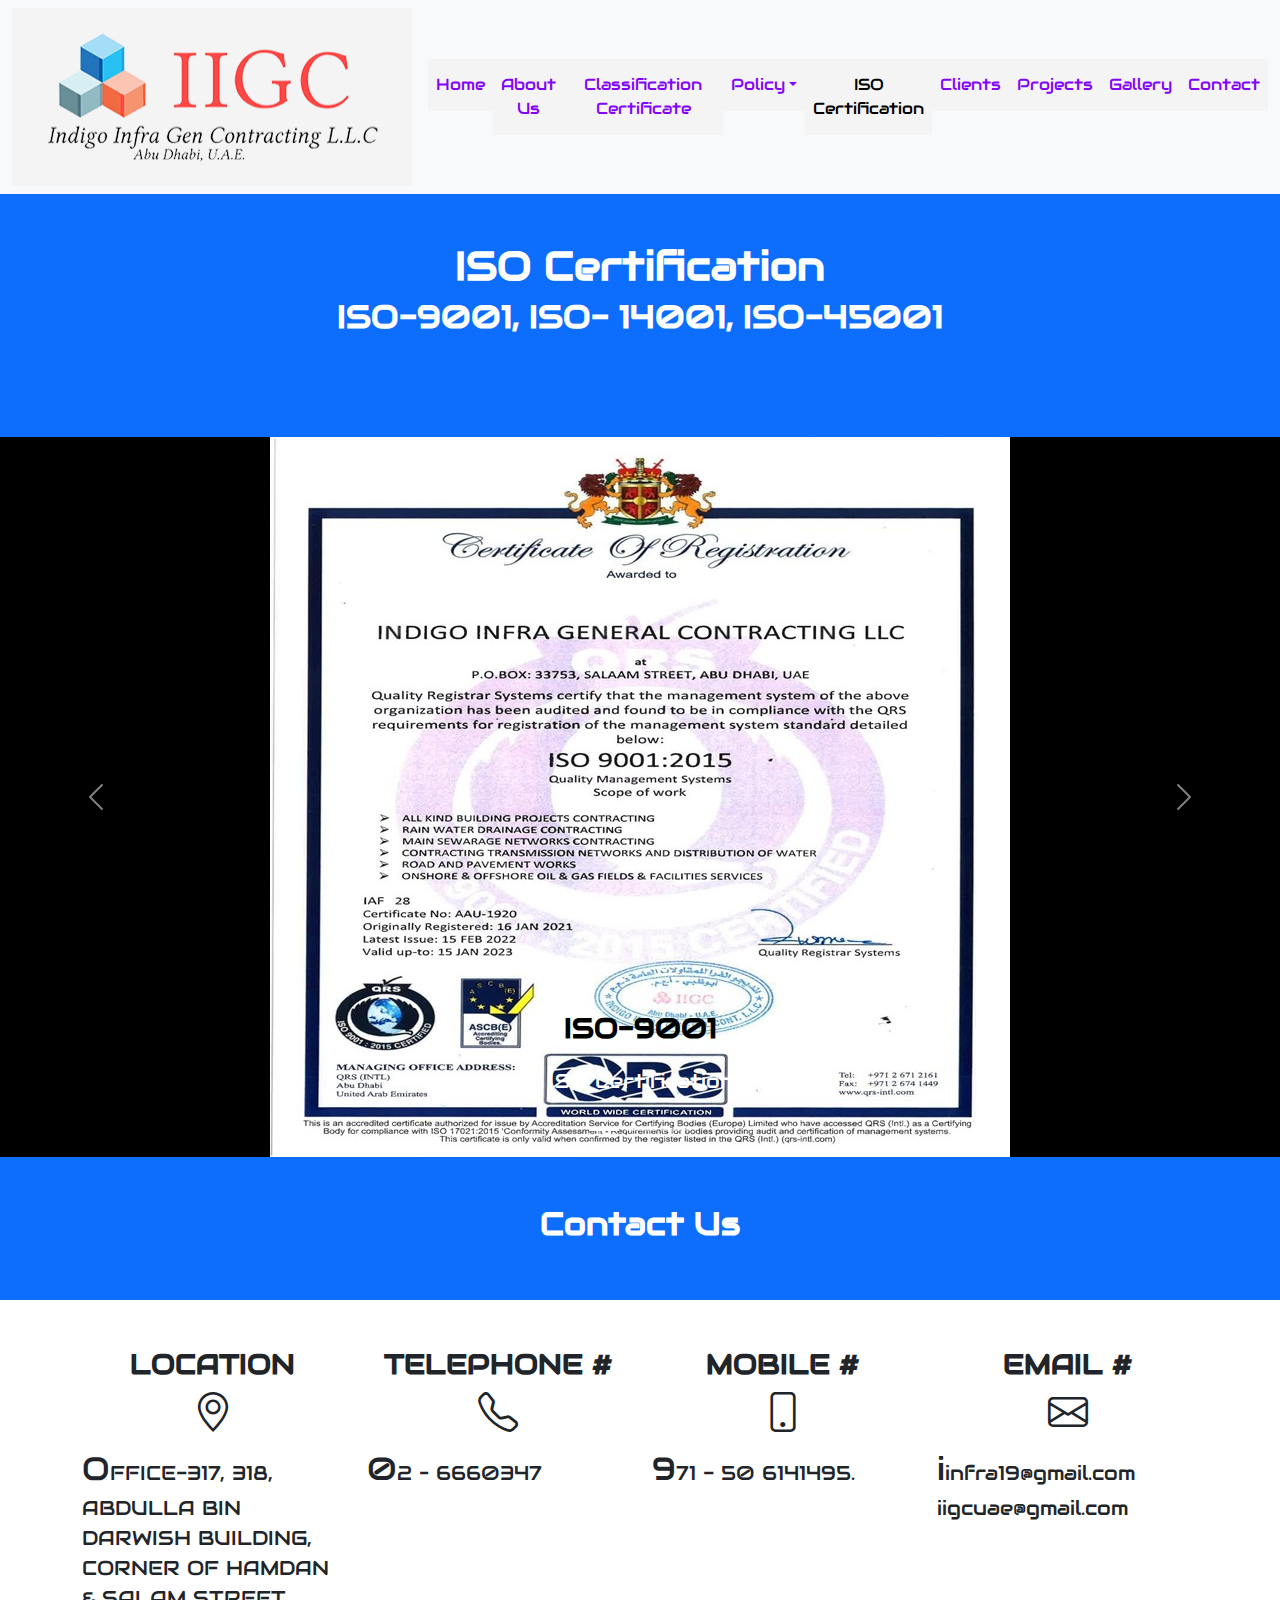
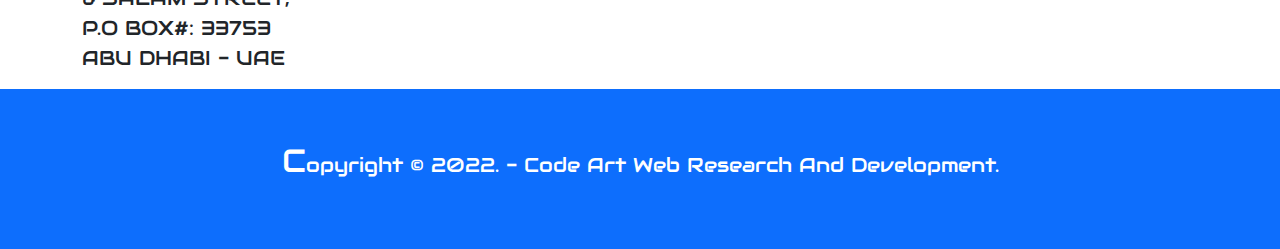
<file: ISO.html>
<!DOCTYPE html>
<html lang="en">
<head>
  <title>Bootstrap Example</title>
  <link rel=icon href="fav.svg">
  <meta charset="utf-8">
  <meta name="viewport" content="width=device-width, initial-scale=1">
  <link href="https://cdn.jsdelivr.net/npm/bootstrap@5.2.3/dist/css/bootstrap.min.css" rel="stylesheet">
  <link rel="stylesheet" href="style.css">
  <link rel="stylesheet" href="https://fonts.googleapis.com/css?family=Audiowide">
    <link rel="stylesheet" href="https://cdnjs.cloudflare.com/ajax/libs/font-awesome/4.7.0/css/font-awesome.min.css">
    <link rel="stylesheet" href=
"https://cdn.jsdelivr.net/npm/bootstrap-icons@1.5.0/font/bootstrap-icons.css" />
  <script src="https://cdn.jsdelivr.net/npm/bootstrap@5.2.3/dist/js/bootstrap.bundle.min.js"></script>

</head>
<body>

  <nav class="navbar navbar-expand-lg navbar-light bg-light">
    <div class="container-fluid">
        <a class="navbar-brand" href="#"><img src="logo.png" alt=""height="150px" width="350px"></a>
        <button class="navbar-toggler" type="button" data-bs-toggle="collapse" data-bs-target="#collapsibleNavbar">
          <span class="navbar-toggler-icon"></span>
        </button>
        <div class="collapse navbar-collapse" id="collapsibleNavbar">
          <ul class="navbar-nav">
            <li class="nav-item">
                <a class="nav-link"  href="index.html">Home</a>
            </li>
            <li class="nav-item">
              <a class="nav-link" href="About.html">About Us</a>
            </li>
            <li class="nav-item">
              <a class="nav-link" href="Classification.html">Classification Certificate </a>
            </li>
            
              <li class="nav-item dropdown">
                <a class="nav-link dropdown-toggle" href="About.html" role="button" data-bs-toggle="dropdown">Policy</a>
                <ul class="dropdown-menu">
                  <li><a class="dropdown-item" href="org.html" target="_blank">Organization Chart</a></li>
                  <li><a class="dropdown-item" href="Policy Statement.html">Policy Statement</a></li>
                  <li><a class="dropdown-item" href="Quality Policy.html">Quality Policy</a></li>
                  <li><a class="dropdown-item" href="Health And Safety Policy.html">Health And Safety Policy</a></li>
                  <li><a class="dropdown-item" href="Environmental Policy.html">Environmental Policy</a></li>
                  <li><a class="dropdown-item" href="Quality Statement.html">Quality Statement</a></li>
                </ul>
              
            <li class="nav-item">
              <a class="nav-link active" aria-current="page" href="ISO.html">ISO Certification</a>
            </li>
            <li class="nav-item">
              <a class="nav-link" href="Clients.html">Clients</a>
            </li>  
            <li class="nav-item">
                <a class="nav-link" href="Projects.html">Projects</a>
              </li>
              <li class="nav-item">
                <a class="nav-link" href="Gallery.html">Gallery</a>
              </li>
              <li class="nav-item">
                <a class="nav-link" href="Contact.html">Contact</a>
              </li>
              
            
            </li>
          </ul>
        </div>
      </div>
    </nav>
    
    <div class="container-fluid p-5 bg-primary text-white text-center">
      <h1>ISO Certification</h1>
      <h2>ISO-9001, ISO- 14001, ISO-45001</h2>
      <div class="container mt-3">
        <div class="text-center">
          
          <div class="spinner-grow text-info"></div>
          <div class="spinner-grow text-warning"></div>
          <div class="spinner-grow text-danger"></div>
          
          
          
 
          
        </div>
        </div>
    </div>
    
    <!-- Carousel -->
<div id="demo" class="carousel slide" data-bs-ride="carousel">

<!-- Indicators/dots -->
<div class="carousel-indicators">
  <button type="button" data-bs-target="#demo" data-bs-slide-to="0" class="active"></button>
  <button type="button" data-bs-target="#demo" data-bs-slide-to="1"></button>
  <button type="button" data-bs-target="#demo" data-bs-slide-to="2"></button>
</div>

<!-- The slideshow/carousel -->
<div class="carousel-inner">
  <div class="carousel-item active">
    <img src="img/ISO-9001.jpg" alt="Los Angeles" class="d-block" style="width:100%">
    <div class="carousel-caption">
      <h3 style="color:black ;">ISO-9001</h3>
      <p>ISO Certification</p>
    </div>
  </div>
  <div class="carousel-item">
    <img src="img/ISO- 14001.jpg" alt="Chicago" class="d-block" style="width:100%">
    <div class="carousel-caption">
      <h3 style="color:black ;">ISO- 14001</h3>
      <p>ISO Certification</p>
    </div> 
  </div>
  <div class="carousel-item">
    <img src="img/ISO-45001.jpg" alt="New York" class="d-block" style="width:100%">
    <div class="carousel-caption">
      <h3 style="color:black ;">ISO-45001</h3>
      <p>ISO Certification</p>
    </div>  
  </div>
</div>

<!-- Left and right controls/icons -->
<button class="carousel-control-prev" type="button" data-bs-target="#demo" data-bs-slide="prev">
  <span class="carousel-control-prev-icon"></span>
</button>
<button class="carousel-control-next" type="button" data-bs-target="#demo" data-bs-slide="next">
  <span class="carousel-control-next-icon"></span>
</button>
</div>




    

      
        
        
          
    
  
        
        
         
    


  
<div class="container-fluid p-5 bg-primary text-white text-center">
<h2>Contact Us</h2>
</div>

<div class="container mt-5">
<div class="row">
  <div class="col-sm-3">
    <h3>LOCATION</h3>
    <h1><i class="bi bi-geo-alt"></i></h1>
    <p>OFFICE-317, 318, ABDULLA BIN DARWISH BUILDING, CORNER OF HAMDAN & SALAM STREET,<br> P.O BOX#: 33753<br> ABU DHABI - UAE </p>
  </div>
  <div class="col-sm-3">
    <h3>TELEPHONE #</h3>
    <h1><i class="bi bi-telephone"></i></h1>
    <p>02 – 6660347</p>
  </div>
  <div class="col-sm-3">
    <h3>MOBILE #</h3>        
    <h1><i class="bi bi-phone"></i></h1>
    <p>971 - 50 6141495.</p>
  </div>
  <div class="col-sm-3">
    <h3>EMAIL # </h3>        
    <h1><i class="bi bi-envelope"></i></h1>
    <p> iinfra19@gmail.com <br>
      iigcuae@gmail.com
     </p>
  </div>
</div>
</div>
  

</div>
<div class="container-fluid p-5 bg-primary text-white text-center">
  <p >
    Copyright &copy; 2022. - Code Art Web Research And Development. <a style="all:unset"  href="https://www.linkedin.com/company/13226135"></a>
  </p>
</div>




</body>
</html>
</file>
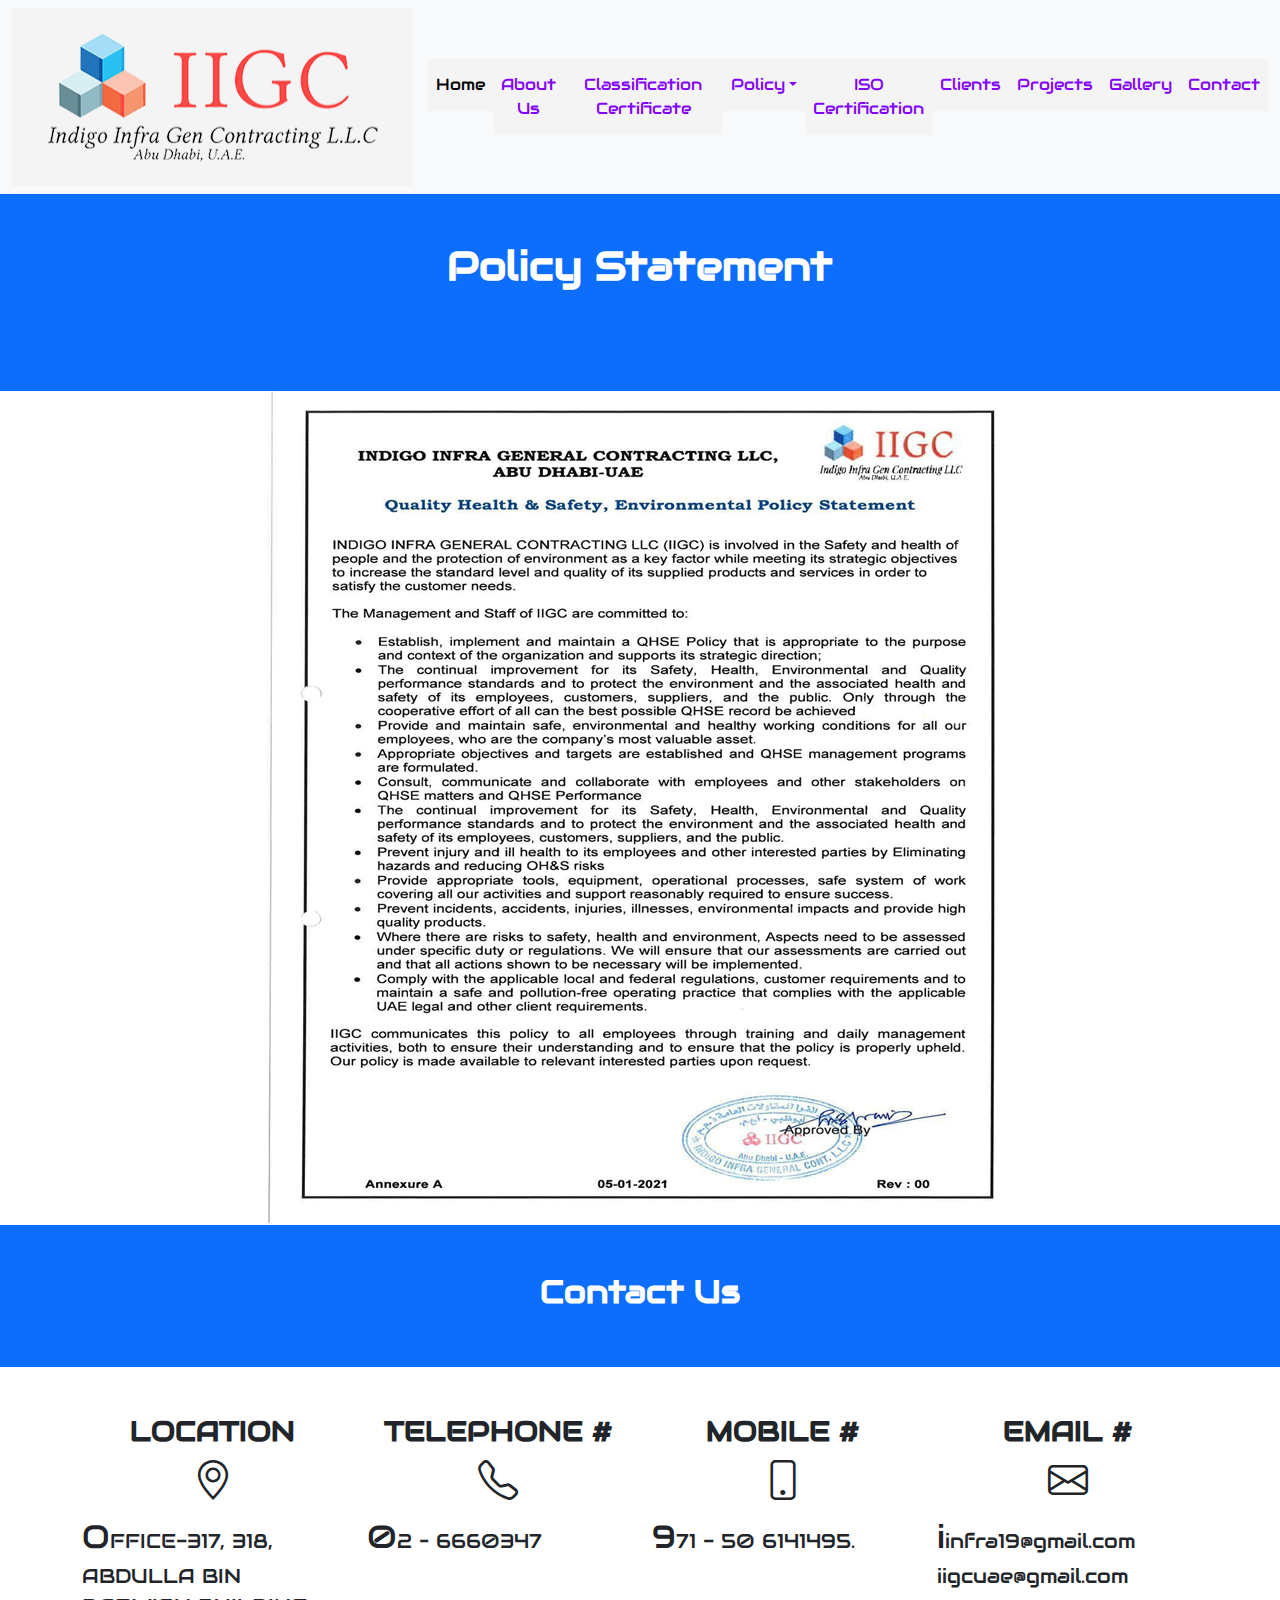
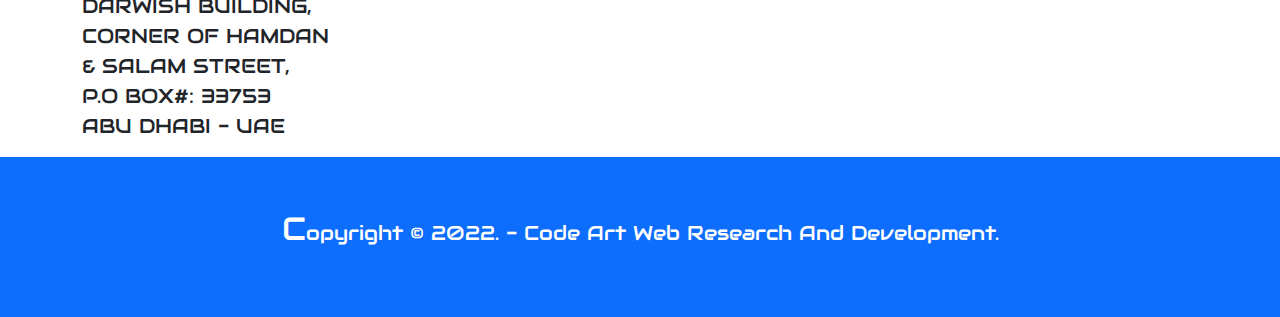
<file: Policy Statement.html>
<!DOCTYPE html>
<html lang="en">
<head>
  <title>INDIGO INFRA GENERAL CONTRACTING L.L.C</title>
  <link rel=icon href="fav.svg">
  <meta charset="utf-8">
  <meta name="viewport" content="width=device-width, initial-scale=1">
  <link href="https://cdn.jsdelivr.net/npm/bootstrap@5.2.3/dist/css/bootstrap.min.css" rel="stylesheet">
  <link rel="stylesheet" href="style.css">
  <link rel="stylesheet" href="https://fonts.googleapis.com/css?family=Audiowide">
    <link rel="stylesheet" href="https://cdnjs.cloudflare.com/ajax/libs/font-awesome/4.7.0/css/font-awesome.min.css">
    <link rel="stylesheet" href=
"https://cdn.jsdelivr.net/npm/bootstrap-icons@1.5.0/font/bootstrap-icons.css" />
  <script src="https://cdn.jsdelivr.net/npm/bootstrap@5.2.3/dist/js/bootstrap.bundle.min.js"></script>
  
</head>
<body>

  <nav class="navbar navbar-expand-lg navbar-light bg-light">
    <div class="container-fluid">
        <a class="navbar-brand" href="#"><img src="logo.png" alt=""height="150px" width="350px"></a>
        <button class="navbar-toggler" type="button" data-bs-toggle="collapse" data-bs-target="#collapsibleNavbar">
          <span class="navbar-toggler-icon"></span>
        </button>
        <div class="collapse navbar-collapse" id="collapsibleNavbar">
          <ul class="navbar-nav">
            <li class="nav-item">
                <a class="nav-link active" aria-current="page" href="index.html">Home</a>
            </li>
            <li class="nav-item">
              <a class="nav-link" href="About.html">About Us</a>
            </li>
            <li class="nav-item">
              <a class="nav-link" href="Classification.html">Classification Certificate </a>
            </li>
            
              <li class="nav-item dropdown">
                <a class="nav-link dropdown-toggle" href="About.html" role="button" data-bs-toggle="dropdown">Policy</a>
                <ul class="dropdown-menu">
                  <li><a class="dropdown-item" href="org.html" target="_blank">Organization Chart</a></li>
                  <li><a class="dropdown-item" href="Policy Statement.html">Policy Statement</a></li>
                  <li><a class="dropdown-item" href="Quality Policy.html">Quality Policy</a></li>
                  <li><a class="dropdown-item" href="Health And Safety Policy.html">Health And Safety Policy</a></li>
                  <li><a class="dropdown-item" href="Environmental Policy.html">Environmental Policy</a></li>
                  <li><a class="dropdown-item" href="Quality Statement.html">Quality Statement</a></li>
                </ul>
              
            <li class="nav-item">
              <a class="nav-link" href="ISO.html">ISO Certification</a>
            </li>
            <li class="nav-item">
              <a class="nav-link" href="Clients.html">Clients</a>
            </li>  
            <li class="nav-item">
                <a class="nav-link" href="Projects.html">Projects</a>
              </li>
              <li class="nav-item">
                <a class="nav-link" href="Gallery.html">Gallery</a>
              </li>
              <li class="nav-item">
                <a class="nav-link" href="Contact.html">Contact</a>
              </li>
              
            
            </li>
          </ul>
        </div>
      </div>
    </nav>
    
    
    <div class="container-fluid p-5 bg-primary text-white text-center">
      <h1>Policy Statement</h1>
      <div class="container mt-3">
        <div class="text-center">
          
          <div class="spinner-grow text-info"></div>
          <div class="spinner-grow text-warning"></div>
          <div class="spinner-grow text-danger"></div>
          
          
          
 
          
        </div>
        </div>
    </div>
    <div class="text-center">
        <img src="img/policy.png" class="img-fluid" alt="Responsive image">

    </div>
    
              
          
    <div class="container-fluid p-5 bg-primary text-white text-center">
      <h2>Contact Us</h2>
    </div>
      
    <div class="container mt-5">
      <div class="row">
        <div class="col-sm-3">
          <h3>LOCATION</h3>
          <h1><i class="bi bi-geo-alt"></i></h1>
          <p>OFFICE-317, 318, ABDULLA BIN DARWISH BUILDING, CORNER OF HAMDAN & SALAM STREET,<br> P.O BOX#: 33753<br> ABU DHABI - UAE </p>
        </div>
        <div class="col-sm-3">
          <h3>TELEPHONE #</h3>
          <h1><i class="bi bi-telephone"></i></h1>
          <p>02 – 6660347</p>
        </div>
        <div class="col-sm-3">
          <h3>MOBILE #</h3>        
          <h1><i class="bi bi-phone"></i></h1>
          <p>971 - 50 6141495.</p>
        </div>
        <div class="col-sm-3">
          <h3>EMAIL # </h3>        
          <h1><i class="bi bi-envelope"></i></h1>
          <p> iinfra19@gmail.com <br>
            iigcuae@gmail.com
           </p>
        </div>
      </div>
    </div>
  

</div>
<div class="container-fluid p-5 bg-primary text-white text-center">
  <p >
    Copyright &copy; 2022. - Code Art Web Research And Development. <a style="all:unset"  href="https://www.linkedin.com/company/13226135"></a>
  </p>
</div>




</body>
</html>
</file>
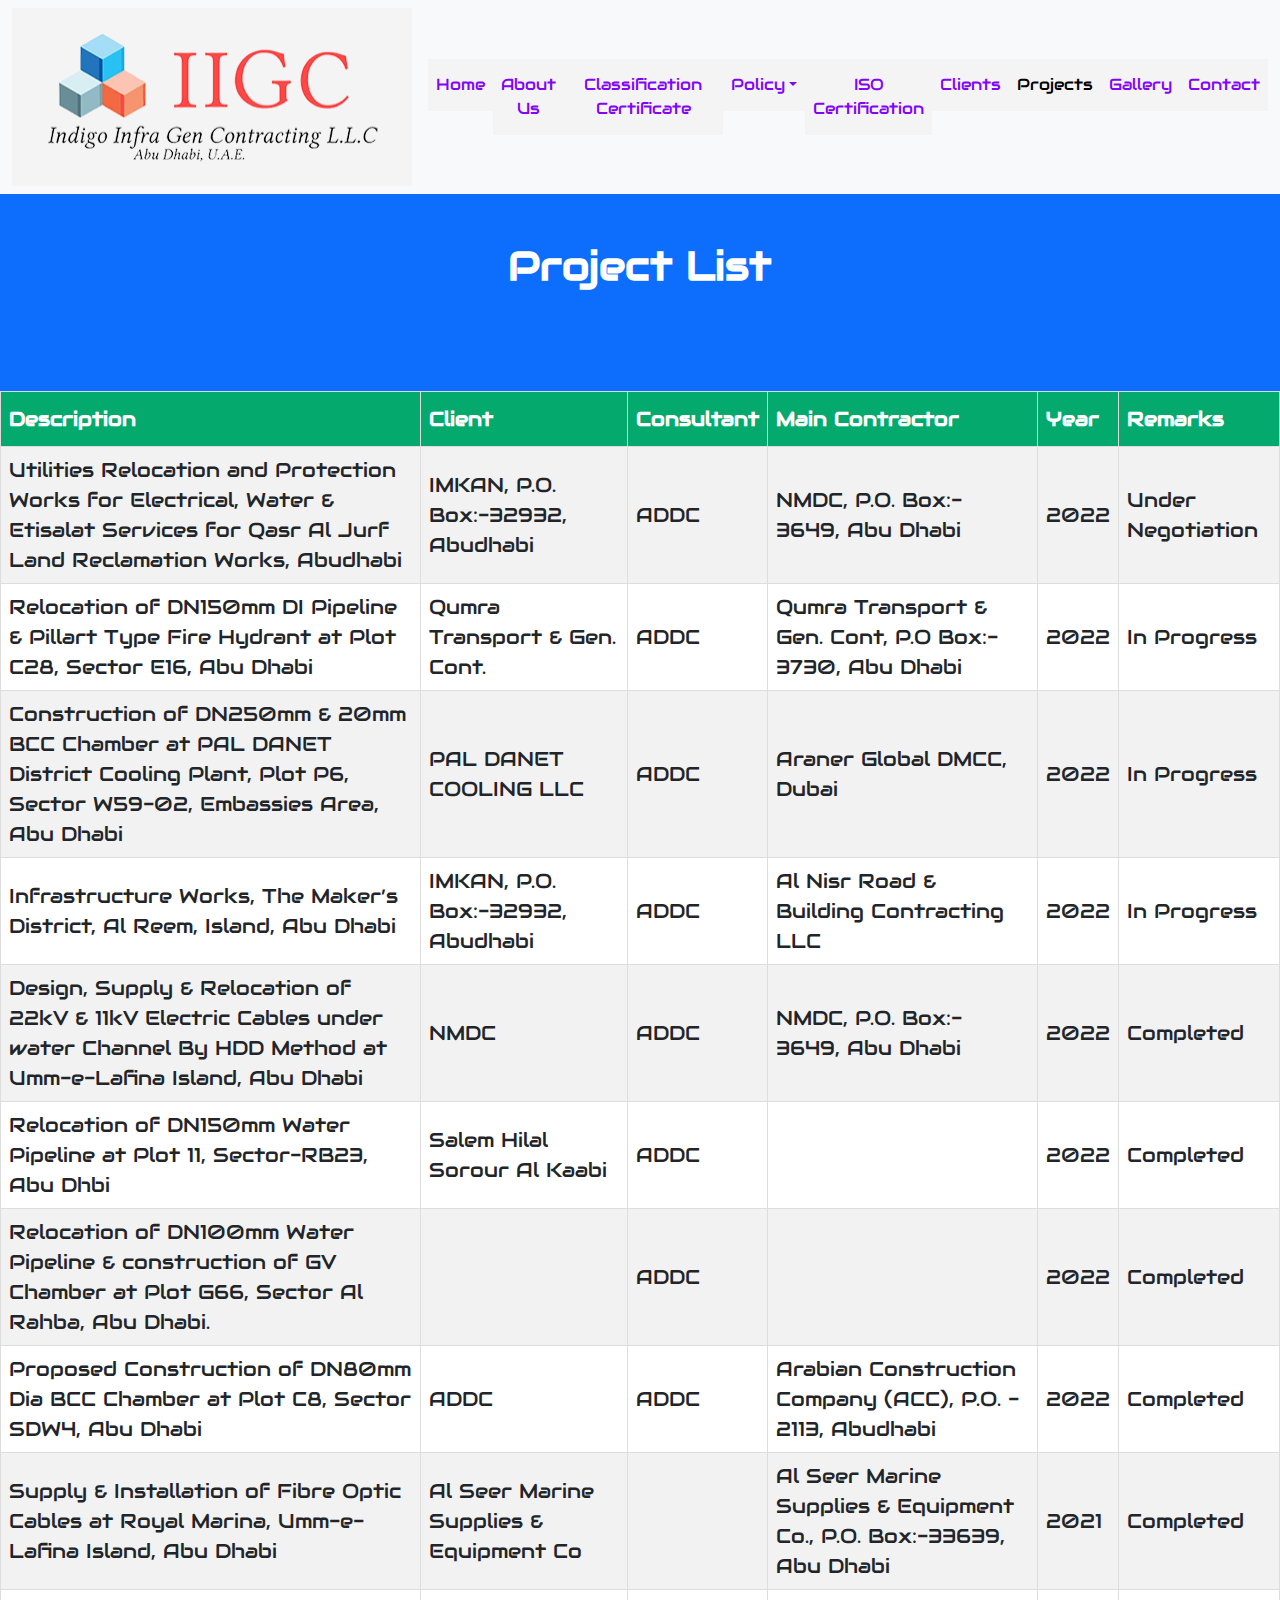
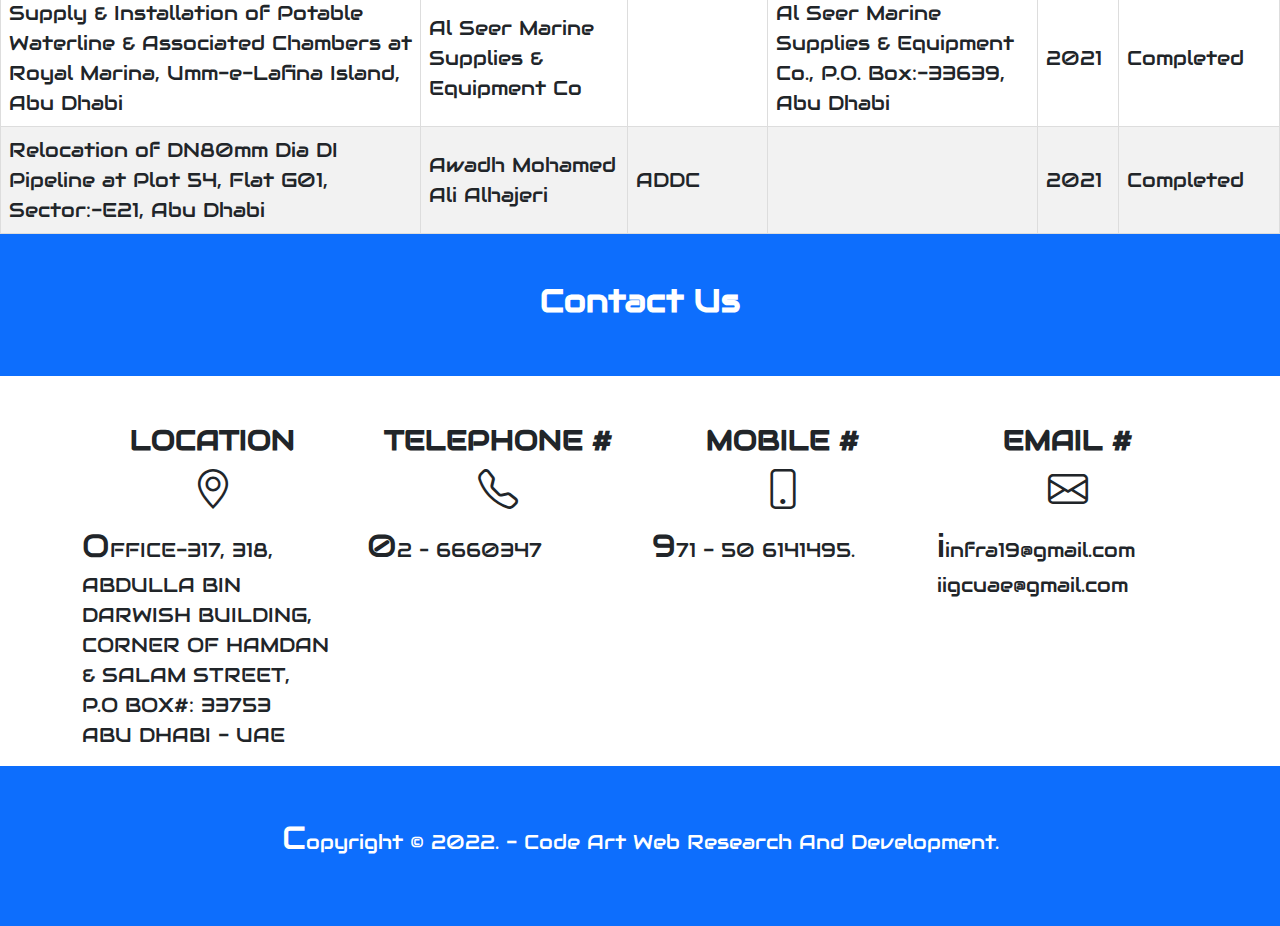
<file: Projects.html>
<!DOCTYPE html>
<html lang="en">
<head>
  <title>INDIGO INFRA GENERAL CONTRACTING L.L.C</title>
  <link rel=icon href="fav.svg">
  <meta charset="utf-8">
  <meta name="viewport" content="width=device-width, initial-scale=1">
  <link href="https://cdn.jsdelivr.net/npm/bootstrap@5.2.3/dist/css/bootstrap.min.css" rel="stylesheet">
  <link rel="stylesheet" href="style.css">
  <link rel="stylesheet" href="https://fonts.googleapis.com/css?family=Audiowide">
    <link rel="stylesheet" href="https://cdnjs.cloudflare.com/ajax/libs/font-awesome/4.7.0/css/font-awesome.min.css">
    <link rel="stylesheet" href=
"https://cdn.jsdelivr.net/npm/bootstrap-icons@1.5.0/font/bootstrap-icons.css" />
  <script src="https://cdn.jsdelivr.net/npm/bootstrap@5.2.3/dist/js/bootstrap.bundle.min.js"></script>
<style>
  table{
    font-size:20px ;
   }
</style>
</head>
<body>

  <nav class="navbar navbar-expand-lg navbar-light bg-light">
    <div class="container-fluid">
        <a class="navbar-brand" href="#"><img src="logo.png" alt=""height="150px" width="350px"></a>
        <button class="navbar-toggler" type="button" data-bs-toggle="collapse" data-bs-target="#collapsibleNavbar">
          <span class="navbar-toggler-icon"></span>
        </button>
        <div class="collapse navbar-collapse" id="collapsibleNavbar">
          <ul class="navbar-nav">
            <li class="nav-item">
                <a class="nav-link "  href="index.html">Home</a>
            </li>
            <li class="nav-item">
              <a class="nav-link" href="About.html">About Us</a>
            </li>
            <li class="nav-item">
              <a class="nav-link" href="Classification.html">Classification Certificate </a>
            </li>
            
              <li class="nav-item dropdown">
                <a class="nav-link dropdown-toggle" href="About.html" role="button" data-bs-toggle="dropdown">Policy</a>
                <ul class="dropdown-menu">
                  <li><a class="dropdown-item" href="org.html" target="_blank">Organization Chart</a></li>
                  <li><a class="dropdown-item" href="Policy Statement.html">Policy Statement</a></li>
                  <li><a class="dropdown-item" href="Quality Policy.html">Quality Policy</a></li>
                  <li><a class="dropdown-item" href="Health And Safety Policy.html">Health And Safety Policy</a></li>
                  <li><a class="dropdown-item" href="Environmental Policy.html">Environmental Policy</a></li>
                  <li><a class="dropdown-item" href="Quality Statement.html">Quality Statement</a></li>
                </ul>
              
            <li class="nav-item">
              <a class="nav-link" href="ISO.html">ISO Certification</a>
            </li>
            <li class="nav-item">
              <a class="nav-link" href="Clients.html">Clients</a>
            </li>  
            <li class="nav-item">
                <a class="nav-link active" aria-current="page" href="Projects.html">Projects</a>
              </li>
              <li class="nav-item">
                <a class="nav-link" href="Gallery.html">Gallery</a>
              </li>
              <li class="nav-item">
                <a class="nav-link" href="Contact.html">Contact</a>
              </li>
              
            
            </li>
          </ul>
        </div>
      </div>
    </nav>
    
    
    <div class="container-fluid p-5 bg-primary text-white text-center">
      <h1>Project List</h1>
      <div class="container mt-3">
        <div class="text-center">
          
          <div class="spinner-grow text-info"></div>
          <div class="spinner-grow text-warning"></div>
          <div class="spinner-grow text-danger"></div>
          
          
          
 
          
        </div>
        </div>
    </div>
    
    

    

      
        
        
          
          <table id="customers">
            <tr>
              <th>Description</th>
              <th>Client</th>
              <th>Consultant</th>
              <th>Main Contractor</th>
              <th>Year</th>
              <th>Remarks</th>
            </tr>
            <tr>
              <td>Utilities Relocation and Protection Works for Electrical, Water & Etisalat Services for Qasr Al Jurf Land Reclamation Works, Abudhabi</td>
              <td>IMKAN, P.O. Box:-32932,
                Abudhabi
                </td>
              <td>ADDC</td>
              <td>NMDC, P.O. Box:-
                3649, Abu Dhabi
                </td>
              <td>2022</td>
              <td>Under Negotiation</td>
            </tr>
            <tr>
                <td>Relocation of DN150mm DI Pipeline & Pillart Type Fire Hydrant at Plot C28, Sector E16, Abu Dhabi</td>
                <td>Qumra Transport & Gen. Cont.
                  </td>
                <td>ADDC</td>
                <td>Qumra Transport & Gen. Cont, P.O Box:- 3730, Abu Dhabi
                  </td>
                <td>2022</td>
                <td>In Progress</td>
              </tr>
              <tr>
                <td>Construction of DN250mm & 20mm BCC Chamber at PAL DANET District Cooling Plant, Plot P6, Sector W59-02, Embassies Area, Abu Dhabi</td>
                <td>PAL DANET COOLING LLC
                  </td>
                <td>ADDC</td>
                <td>Araner Global DMCC, Dubai
                  </td>
                <td>2022</td>
                <td>In Progress</td>
              </tr>
              <tr>
                <td>Infrastructure Works, The Maker’s District, Al Reem, Island, Abu Dhabi</td>
                <td>IMKAN, P.O. Box:-32932,
                    Abudhabi
                    
                  </td>
                <td>ADDC</td>
                <td>Al Nisr Road &
                    Building Contracting LLC
                    
                  </td>
                <td>2022</td>
                <td>In Progress</td>
              </tr>
              <tr>
                <td>Design, Supply & Relocation of 22kV & 11kV Electric Cables under water Channel By HDD Method at
Umm-e-Lafina Island, Abu Dhabi
</td>
                <td>NMDC
                    
                  </td>
                <td>ADDC</td>
                <td>NMDC, P.O. Box:-
3649, Abu Dhabi

                    
                  </td>
                <td>2022</td>
                <td>Completed</td>
              </tr>
              <tr>
                <td>Relocation of DN150mm Water Pipeline at Plot 11, Sector-RB23, Abu Dhbi
</td>
                <td>Salem Hilal Sorour Al Kaabi
                    
                  </td>
                <td>ADDC</td>
                <td>

                    
                  </td>
                <td>2022</td>
                <td>Completed</td>
              </tr>
              <tr>
                <td>Relocation of DN100mm Water Pipeline & construction of GV Chamber at Plot G66, Sector Al Rahba, Abu Dhabi.
</td>
                <td>
                    
                  </td>
                <td>ADDC</td>
                <td>

                    
                  </td>
                <td>2022</td>
                <td>Completed</td>
              </tr>
              <tr>
                <td>Proposed Construction of DN80mm Dia BCC Chamber at Plot C8, Sector SDW4, Abu Dhabi
</td>
                <td>ADDC
                    
                  </td>
                <td>ADDC</td>
                <td>Arabian Construction Company (ACC), P.O. -
                  2113, Abudhabi
                  

                    
                  </td>
                <td>2022</td>
                <td>Completed</td>
              </tr>
              <tr>
                <td>Supply & Installation of Fibre Optic Cables at Royal Marina, Umm-e-Lafina Island, Abu Dhabi
</td>
                <td>Al Seer Marine Supplies & Equipment Co
                    
                  </td>
                <td> </td>
                <td>Al Seer Marine Supplies & Equipment Co., P.O. Box:-33639, Abu Dhabi
                  

                    
                  </td>
                <td>2021</td>
                <td>Completed</td>
              </tr>
              <tr>
                <td>Supply & Installation of Potable Waterline & Associated Chambers at Royal Marina, Umm-e-Lafina
                  Island, Abu Dhabi
                  
</td>
                <td>Al Seer Marine Supplies & Equipment Co
                    
                  </td>
                <td> </td>
                <td>Al Seer Marine Supplies & Equipment Co., P.O. Box:-33639, Abu Dhabi
                  
                  

                    
                  </td>
                <td>2021</td>
                <td>Completed</td>
              </tr>
              <tr>
                <td>Relocation of DN80mm Dia DI Pipeline at Plot 54, Flat G01, Sector:-E21, Abu Dhabi
                  
</td>
                <td>Awadh Mohamed Ali Alhajeri
                    
                  </td>
                <td>ADDC </td>
                <td>             
                  

                    
                  </td>
                <td>2021</td>
                <td>Completed</td>
              </tr>
          </table>
          

      </div>

    </div>
  
        
        
         
    


  
    <div class="container-fluid p-5 bg-primary text-white text-center">
      <h2>Contact Us</h2>
    </div>
      
    <div class="container mt-5">
      <div class="row">
        <div class="col-sm-3">
          <h3>LOCATION</h3>
          <h1><i class="bi bi-geo-alt"></i></h1>
          <p>OFFICE-317, 318, ABDULLA BIN DARWISH BUILDING, CORNER OF HAMDAN & SALAM STREET,<br> P.O BOX#: 33753<br> ABU DHABI - UAE </p>
        </div>
        <div class="col-sm-3">
          <h3>TELEPHONE #</h3>
          <h1><i class="bi bi-telephone"></i></h1>
          <p>02 – 6660347</p>
        </div>
        <div class="col-sm-3">
          <h3>MOBILE #</h3>        
          <h1><i class="bi bi-phone"></i></h1>
          <p>971 - 50 6141495.</p>
        </div>
        <div class="col-sm-3">
          <h3>EMAIL # </h3>        
          <h1><i class="bi bi-envelope"></i></h1>
          <p> iinfra19@gmail.com <br>
            iigcuae@gmail.com
           </p>
        </div>
      </div>
    </div>
  

</div>
<div class="container-fluid p-5 bg-primary text-white text-center">
  <p >
    Copyright &copy; 2022. - Code Art Web Research And Development. <a style="all:unset"  href="https://www.linkedin.com/company/13226135"></a>
  </p>
</div>




</body>
</html>
</file>
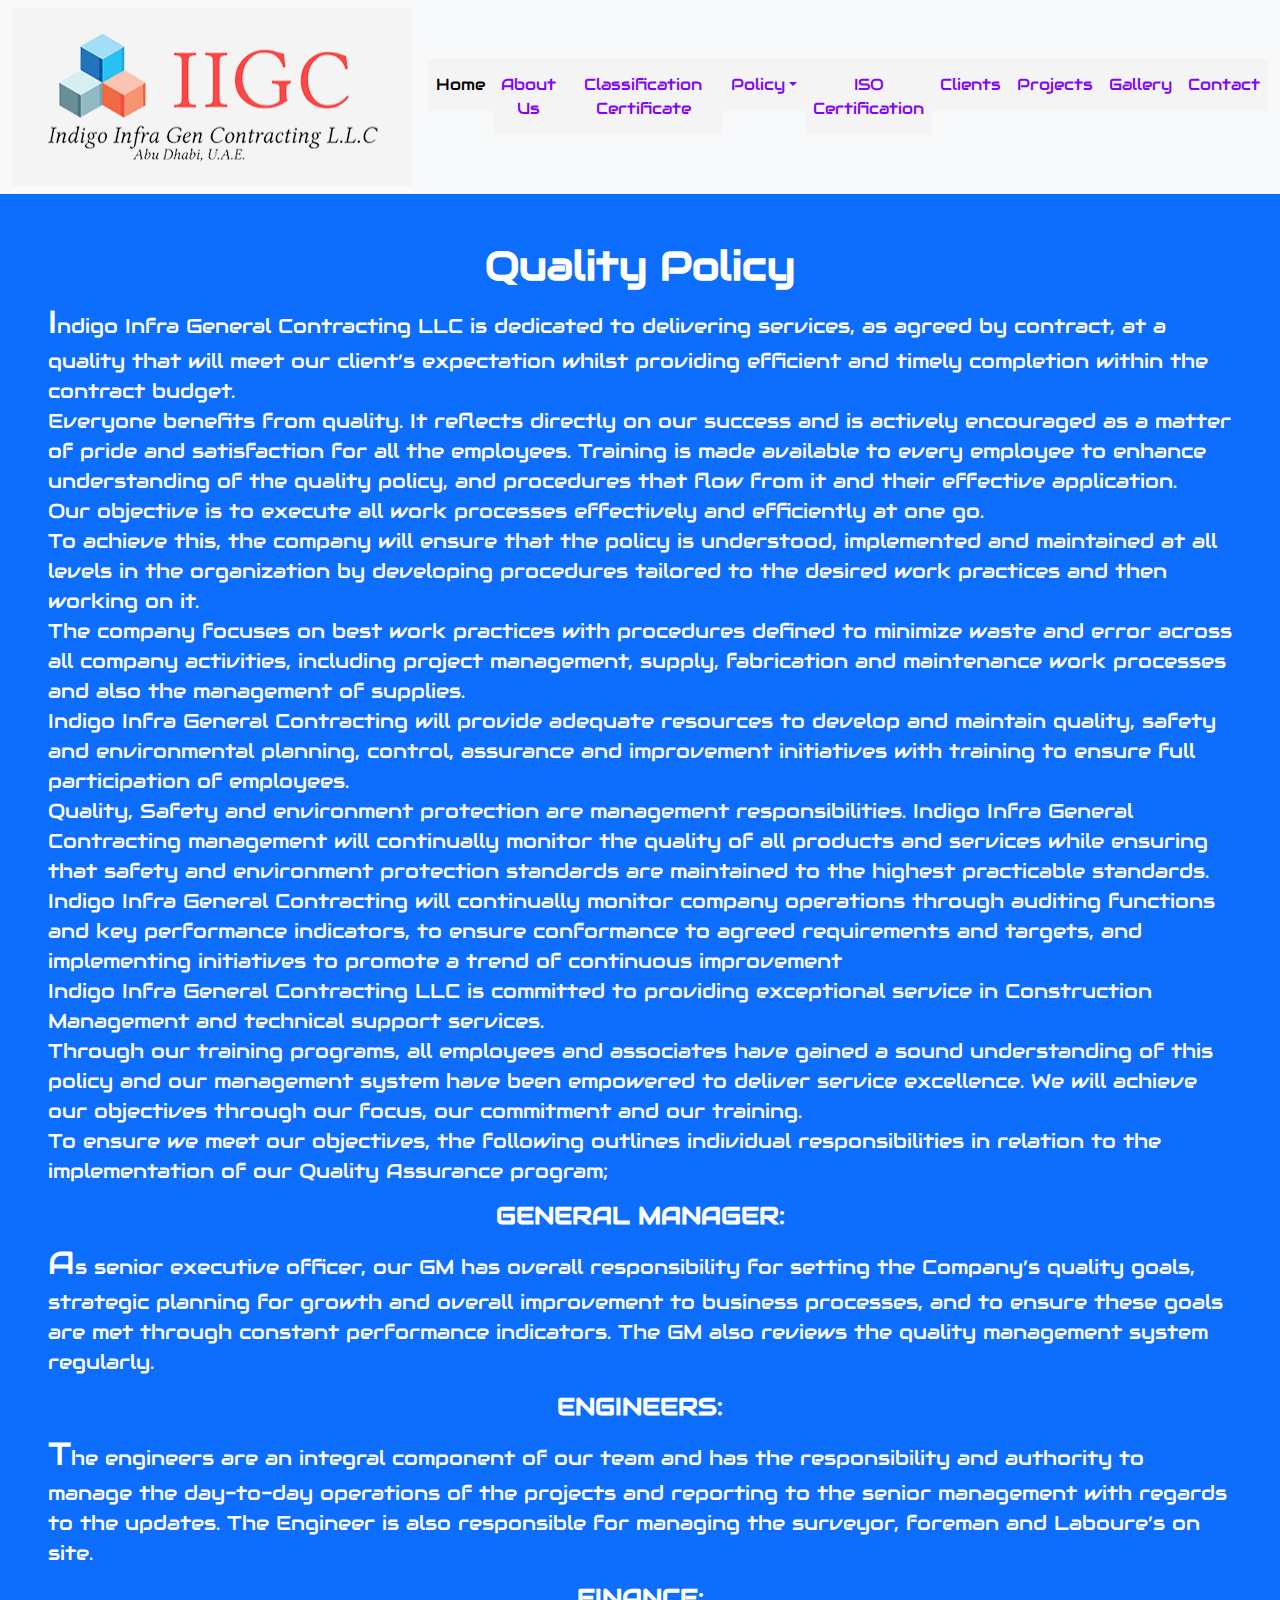
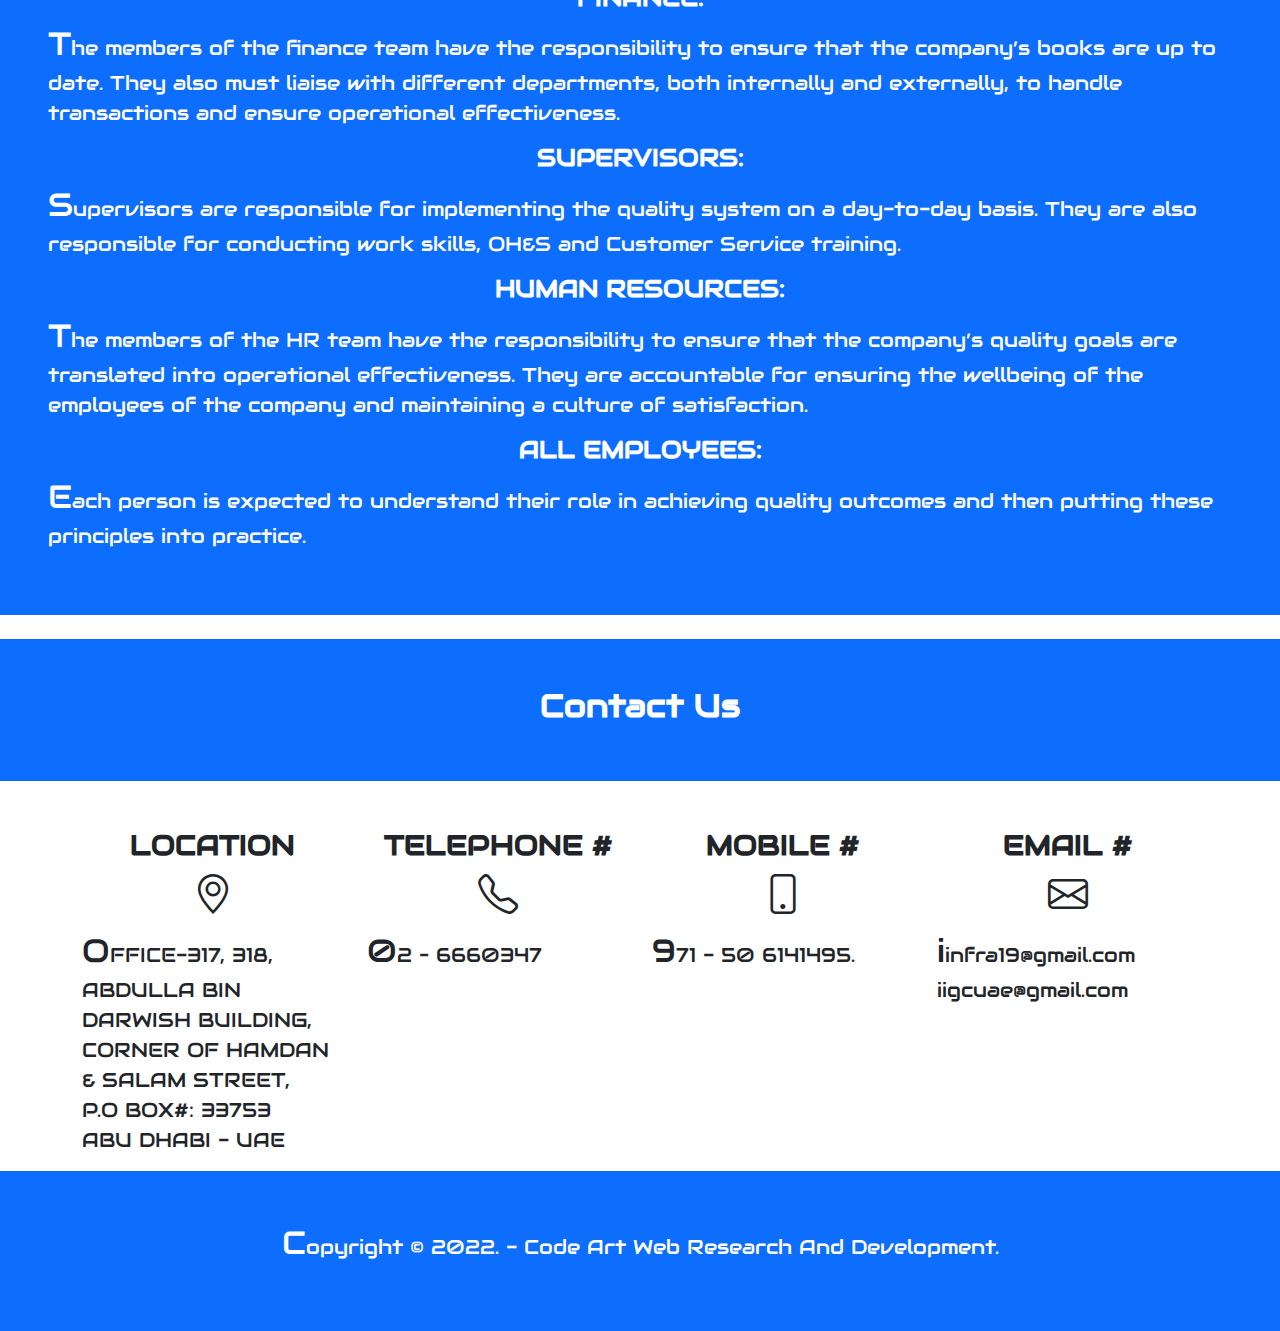
<file: Quality Policy.html>
<!DOCTYPE html>
<html lang="en">
<head>
  <title>INDIGO INFRA GENERAL CONTRACTING L.L.C</title>
  <link rel=icon href="fav.svg">
  <meta charset="utf-8">
  <meta name="viewport" content="width=device-width, initial-scale=1">
  <link href="https://cdn.jsdelivr.net/npm/bootstrap@5.2.3/dist/css/bootstrap.min.css" rel="stylesheet">
  <link rel="stylesheet" href="style.css">
  <link rel="stylesheet" href="https://fonts.googleapis.com/css?family=Audiowide">
    <link rel="stylesheet" href="https://cdnjs.cloudflare.com/ajax/libs/font-awesome/4.7.0/css/font-awesome.min.css">
    <link rel="stylesheet" href=
"https://cdn.jsdelivr.net/npm/bootstrap-icons@1.5.0/font/bootstrap-icons.css" />
  <script src="https://cdn.jsdelivr.net/npm/bootstrap@5.2.3/dist/js/bootstrap.bundle.min.js"></script>
  <style>
    p{
      text-align: left;
    }
  </style>
</head>
<body>

  <nav class="navbar navbar-expand-lg navbar-light bg-light">
    <div class="container-fluid">
        <a class="navbar-brand" href="#"><img src="logo.png" alt=""height="150px" width="350px"></a>
        <button class="navbar-toggler" type="button" data-bs-toggle="collapse" data-bs-target="#collapsibleNavbar">
          <span class="navbar-toggler-icon"></span>
        </button>
        <div class="collapse navbar-collapse" id="collapsibleNavbar">
          <ul class="navbar-nav">
            <li class="nav-item">
                <a class="nav-link active" aria-current="page" href="index.html">Home</a>
            </li>
            <li class="nav-item">
              <a class="nav-link" href="About.html">About Us</a>
            </li>
            <li class="nav-item">
              <a class="nav-link" href="Classification.html">Classification Certificate </a>
            </li>
            
              <li class="nav-item dropdown">
                <a class="nav-link dropdown-toggle" href="About.html" role="button" data-bs-toggle="dropdown">Policy</a>
                <ul class="dropdown-menu">
                  <li><a class="dropdown-item" href="org.html" target="_blank">Organization Chart</a></li>
                  <li><a class="dropdown-item" href="Policy Statement.html">Policy Statement</a></li>
                  <li><a class="dropdown-item" href="Quality Policy.html">Quality Policy</a></li>
                  <li><a class="dropdown-item" href="Health And Safety Policy.html">Health And Safety Policy</a></li>
                  <li><a class="dropdown-item" href="Environmental Policy.html">Environmental Policy</a></li>
                  <li><a class="dropdown-item" href="Quality Statement.html">Quality Statement</a></li>
                </ul>
              
            <li class="nav-item">
              <a class="nav-link" href="ISO.html">ISO Certification</a>
            </li>
            <li class="nav-item">
              <a class="nav-link" href="Clients.html">Clients</a>
            </li>  
            <li class="nav-item">
                <a class="nav-link" href="Projects.html">Projects</a>
              </li>
              <li class="nav-item">
                <a class="nav-link" href="Gallery.html">Gallery</a>
              </li>
              <li class="nav-item">
                <a class="nav-link" href="Contact.html">Contact</a>
              </li>
              
            
            </li>
          </ul>
        </div>
      </div>
    </nav>
    <div class="container-fluid p-5 bg-primary text-white text-center">
        <h1>Quality Policy</h1>
            <p>Indigo Infra General Contracting LLC is dedicated to delivering services, as agreed by contract, at a quality that will meet our client’s expectation whilst providing efficient and timely completion within the contract budget. <br>

            Everyone benefits from quality. It reflects directly on our success and is actively encouraged as a matter of pride and satisfaction for all the employees. Training is made available to every employee to enhance understanding of the quality policy, and procedures that flow from it and their effective application. <br>
            Our objective is to execute all work processes effectively and efficiently at one go. <br>
            
            To achieve this, the company will ensure that the policy is understood, implemented and maintained at all levels in the organization by developing procedures tailored to the desired work practices and then working on it. <br>
            
            The company focuses on best work practices with procedures defined to minimize waste and error across all company activities, including project management, supply, fabrication and maintenance work processes and also the management of supplies. <br>
            
            Indigo Infra General Contracting will provide adequate resources to develop and maintain quality, safety and environmental planning, control, assurance and improvement initiatives with training to ensure full participation of employees. <br>
            
            Quality, Safety and environment protection are management responsibilities. Indigo Infra General Contracting management will continually monitor the quality of all products and services while ensuring that safety and environment protection standards are maintained to the highest practicable standards. <br>
            
            Indigo Infra General Contracting will continually monitor company operations through auditing functions and key performance indicators, to ensure conformance to agreed requirements and targets, and implementing initiatives to promote a trend of continuous improvement <br>
            Indigo Infra General Contracting LLC is committed to providing exceptional service in Construction Management and technical support services. <br>

Through our training programs, all employees and associates have gained a sound understanding of this policy and our management system have been empowered to deliver service excellence. We will achieve our objectives through our focus, our commitment and our training. <br>
	
To ensure we meet our objectives, the following outlines individual responsibilities in relation to the implementation of our Quality Assurance program;


            </p> 
            <h4>GENERAL MANAGER:</h4>
            <p>As senior executive officer, our GM has overall responsibility for setting the
                Company’s quality goals, strategic planning for growth and overall improvement to business processes, and to ensure these goals are met through constant performance indicators. The GM also reviews the quality management system regularly.
                
                </p>
                <h4>ENGINEERS:</h4>
                <p>The engineers are an integral component of our team and has the responsibility and authority to manage the day-to-day operations of the projects and reporting to the senior management with regards to the updates. The Engineer is also responsible for managing the surveyor, foreman and Laboure’s on site.
                    
                    </p>
                    <h4>FINANCE:</h4>
                    <p>The members of the finance team have the responsibility to ensure that the company’s books are up to date. They also must liaise with different departments, both internally and externally, to handle transactions and ensure operational effectiveness.
                        
                        </p>
                    <h4>SUPERVISORS:</h4>
                    <p>Supervisors are responsible for implementing the quality system on a day-to-day basis. They are also responsible for conducting work skills, OH&S and Customer Service training. </p>
                    <h4>HUMAN RESOURCES:</h4>
                    <p>The members of the HR team have the responsibility to ensure that the company’s quality goals are translated into operational effectiveness. They are accountable for ensuring the wellbeing of the employees of the company and maintaining a culture of satisfaction. </p>
                    <h4>ALL EMPLOYEES:</h4>
                    <p>Each person is expected to understand their role in achieving quality outcomes and then putting these principles into practice. </p>


                            
                            
      </div>
        <br>      
          
    <div class="container-fluid p-5 bg-primary text-white text-center">
      <h2>Contact Us</h2>
    </div>
      
    <div class="container mt-5">
      <div class="row">
        <div class="col-sm-3">
          <h3>LOCATION</h3>
          <h1><i class="bi bi-geo-alt"></i></h1>
          <p>OFFICE-317, 318, ABDULLA BIN DARWISH BUILDING, CORNER OF HAMDAN & SALAM STREET,<br> P.O BOX#: 33753<br> ABU DHABI - UAE </p>
        </div>
        <div class="col-sm-3">
          <h3>TELEPHONE #</h3>
          <h1><i class="bi bi-telephone"></i></h1>
          <p>02 – 6660347</p>
        </div>
        <div class="col-sm-3">
          <h3>MOBILE #</h3>        
          <h1><i class="bi bi-phone"></i></h1>
          <p>971 - 50 6141495.</p>
        </div>
        <div class="col-sm-3">
          <h3>EMAIL # </h3>        
          <h1><i class="bi bi-envelope"></i></h1>
          <p> iinfra19@gmail.com <br>
            iigcuae@gmail.com
           </p>
        </div>
      </div>
    </div>
  

</div>
<div class="container-fluid p-5 bg-primary text-white text-center">
  <p style="text-align: center;">
    Copyright &copy; 2022. - Code Art Web Research And Development. <a style="all:unset"  href="https://www.linkedin.com/company/13226135"></a>
  </p>
</div>




</body>
</html>
</file>
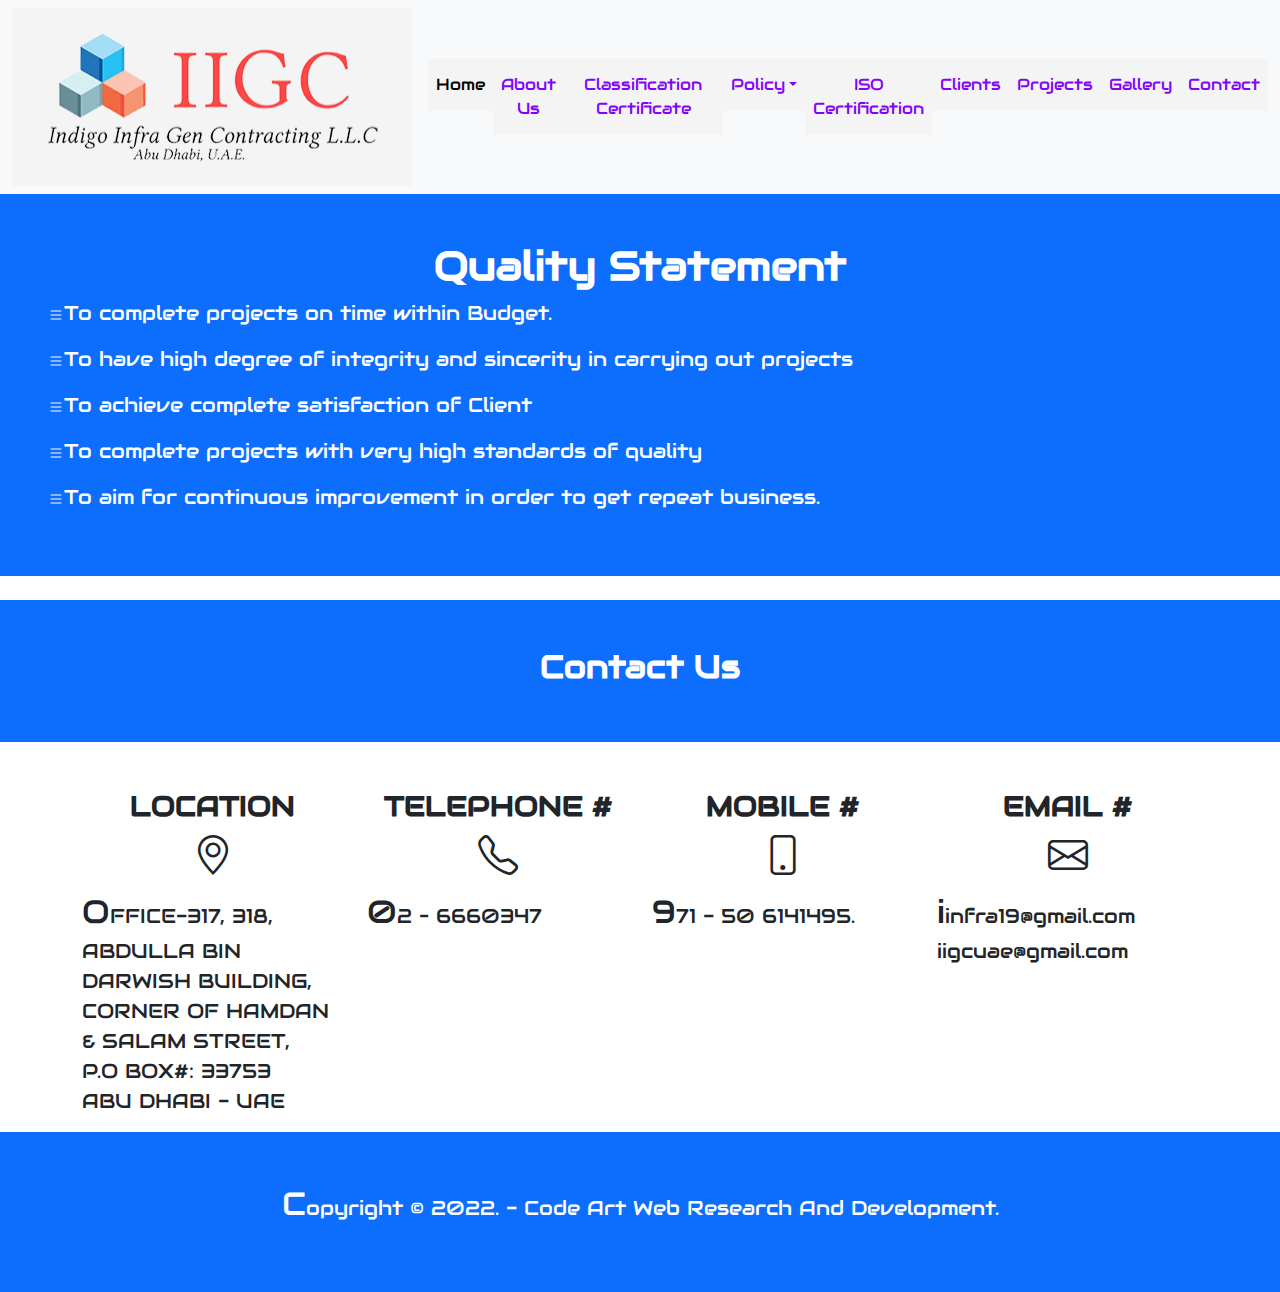
<file: Quality Statement.html>
<!DOCTYPE html>
<html lang="en">
<head>
  <title>INDIGO INFRA GENERAL CONTRACTING L.L.C</title>
  <link rel=icon href="fav.svg">
  <meta charset="utf-8">
  <meta name="viewport" content="width=device-width, initial-scale=1">
  <link href="https://cdn.jsdelivr.net/npm/bootstrap@5.2.3/dist/css/bootstrap.min.css" rel="stylesheet">
  <link rel="stylesheet" href="style.css">
  <link rel="stylesheet" href="https://fonts.googleapis.com/css?family=Audiowide">
    <link rel="stylesheet" href="https://cdnjs.cloudflare.com/ajax/libs/font-awesome/4.7.0/css/font-awesome.min.css">
    <link rel="stylesheet" href=
"https://cdn.jsdelivr.net/npm/bootstrap-icons@1.5.0/font/bootstrap-icons.css" />
  <script src="https://cdn.jsdelivr.net/npm/bootstrap@5.2.3/dist/js/bootstrap.bundle.min.js"></script>
  <style>
    p{
      text-align: left;
    }
  </style>
</head>
<body>

  <nav class="navbar navbar-expand-lg navbar-light bg-light">
    <div class="container-fluid">
        <a class="navbar-brand" href="#"><img src="logo.png" alt=""height="150px" width="350px"></a>
        <button class="navbar-toggler" type="button" data-bs-toggle="collapse" data-bs-target="#collapsibleNavbar">
          <span class="navbar-toggler-icon"></span>
        </button>
        <div class="collapse navbar-collapse" id="collapsibleNavbar">
          <ul class="navbar-nav">
            <li class="nav-item">
                <a class="nav-link active" aria-current="page" href="index.html">Home</a>
            </li>
            <li class="nav-item">
              <a class="nav-link" href="About.html">About Us</a>
            </li>
            <li class="nav-item">
              <a class="nav-link" href="Classification.html">Classification Certificate </a>
            </li>
            
              <li class="nav-item dropdown">
                <a class="nav-link dropdown-toggle" href="About.html" role="button" data-bs-toggle="dropdown">Policy</a>
                <ul class="dropdown-menu">
                  <li><a class="dropdown-item" href="org.html" target="_blank">Organization Chart</a></li>
                  <li><a class="dropdown-item" href="Policy Statement.html">Policy Statement</a></li>
                  <li><a class="dropdown-item" href="Quality Policy.html">Quality Policy</a></li>
                  <li><a class="dropdown-item" href="Health And Safety Policy.html">Health And Safety Policy</a></li>
                  <li><a class="dropdown-item" href="Environmental Policy.html">Environmental Policy</a></li>
                  <li><a class="dropdown-item" href="Quality Statement.html">Quality Statement</a></li>
                </ul>
              
            <li class="nav-item">
              <a class="nav-link" href="ISO.html">ISO Certification</a>
            </li>
            <li class="nav-item">
              <a class="nav-link" href="Clients.html">Clients</a>
            </li>  
            <li class="nav-item">
                <a class="nav-link" href="Projects.html">Projects</a>
              </li>
              <li class="nav-item">
                <a class="nav-link" href="Gallery.html">Gallery</a>
              </li>
              <li class="nav-item">
                <a class="nav-link" href="Contact.html">Contact</a>
              </li>
              
            
            </li>
          </ul>
        </div>
      </div>
    </nav>
    <div class="container-fluid p-5 bg-primary text-white text-center">
        <h1>Quality Statement</h1>
         <p><svg xmlns="http://www.w3.org/2000/svg" width="16" height="16" fill="currentColor" class="bi bi-list" viewBox="0 0 16 16">
            <path fill-rule="evenodd" d="M2.5 12a.5.5 0 0 1 .5-.5h10a.5.5 0 0 1 0 1H3a.5.5 0 0 1-.5-.5zm0-4a.5.5 0 0 1 .5-.5h10a.5.5 0 0 1 0 1H3a.5.5 0 0 1-.5-.5zm0-4a.5.5 0 0 1 .5-.5h10a.5.5 0 0 1 0 1H3a.5.5 0 0 1-.5-.5z"/>
          </svg>To complete projects on time within Budget.</p> 
          <p><svg xmlns="http://www.w3.org/2000/svg" width="16" height="16" fill="currentColor" class="bi bi-list" viewBox="0 0 16 16">
            <path fill-rule="evenodd" d="M2.5 12a.5.5 0 0 1 .5-.5h10a.5.5 0 0 1 0 1H3a.5.5 0 0 1-.5-.5zm0-4a.5.5 0 0 1 .5-.5h10a.5.5 0 0 1 0 1H3a.5.5 0 0 1-.5-.5zm0-4a.5.5 0 0 1 .5-.5h10a.5.5 0 0 1 0 1H3a.5.5 0 0 1-.5-.5z"/>
          </svg>To have high degree of integrity and sincerity in carrying out projects</p>
          <p><svg xmlns="http://www.w3.org/2000/svg" width="16" height="16" fill="currentColor" class="bi bi-list" viewBox="0 0 16 16">
            <path fill-rule="evenodd" d="M2.5 12a.5.5 0 0 1 .5-.5h10a.5.5 0 0 1 0 1H3a.5.5 0 0 1-.5-.5zm0-4a.5.5 0 0 1 .5-.5h10a.5.5 0 0 1 0 1H3a.5.5 0 0 1-.5-.5zm0-4a.5.5 0 0 1 .5-.5h10a.5.5 0 0 1 0 1H3a.5.5 0 0 1-.5-.5z"/>
          </svg>To achieve complete satisfaction of Client</p>
          <p><svg xmlns="http://www.w3.org/2000/svg" width="16" height="16" fill="currentColor" class="bi bi-list" viewBox="0 0 16 16">
            <path fill-rule="evenodd" d="M2.5 12a.5.5 0 0 1 .5-.5h10a.5.5 0 0 1 0 1H3a.5.5 0 0 1-.5-.5zm0-4a.5.5 0 0 1 .5-.5h10a.5.5 0 0 1 0 1H3a.5.5 0 0 1-.5-.5zm0-4a.5.5 0 0 1 .5-.5h10a.5.5 0 0 1 0 1H3a.5.5 0 0 1-.5-.5z"/>
          </svg>To complete projects with very high standards of quality</p> 
          <p><svg xmlns="http://www.w3.org/2000/svg" width="16" height="16" fill="currentColor" class="bi bi-list" viewBox="0 0 16 16">
            <path fill-rule="evenodd" d="M2.5 12a.5.5 0 0 1 .5-.5h10a.5.5 0 0 1 0 1H3a.5.5 0 0 1-.5-.5zm0-4a.5.5 0 0 1 .5-.5h10a.5.5 0 0 1 0 1H3a.5.5 0 0 1-.5-.5zm0-4a.5.5 0 0 1 .5-.5h10a.5.5 0 0 1 0 1H3a.5.5 0 0 1-.5-.5z"/>
          </svg>To aim for continuous improvement in order to get repeat business.</p>                                      
                            
                            
      </div>
        <br>      
          
    <div class="container-fluid p-5 bg-primary text-white text-center">
      <h2>Contact Us</h2>
    </div>
      
    <div class="container mt-5">
      <div class="row">
        <div class="col-sm-3">
          <h3>LOCATION</h3>
          <h1><i class="bi bi-geo-alt"></i></h1>
          <p>OFFICE-317, 318, ABDULLA BIN DARWISH BUILDING, CORNER OF HAMDAN & SALAM STREET,<br> P.O BOX#: 33753<br> ABU DHABI - UAE </p>
        </div>
        <div class="col-sm-3">
          <h3>TELEPHONE #</h3>
          <h1><i class="bi bi-telephone"></i></h1>
          <p>02 – 6660347</p>
        </div>
        <div class="col-sm-3">
          <h3>MOBILE #</h3>        
          <h1><i class="bi bi-phone"></i></h1>
          <p>971 - 50 6141495.</p>
        </div>
        <div class="col-sm-3">
          <h3>EMAIL # </h3>        
          <h1><i class="bi bi-envelope"></i></h1>
          <p> iinfra19@gmail.com <br>
            iigcuae@gmail.com
           </p>
        </div>
      </div>
    </div>
  

</div>
<div class="container-fluid p-5 bg-primary text-white text-center">
  <p style="text-align: center;">
    Copyright &copy; 2022. - Code Art Web Research And Development. <a style="all:unset"  href="https://www.linkedin.com/company/13226135"></a>
  </p>
</div>




</body>
</html>
</file>
<file: style.css>
* {
  margin: 0;
  padding: 0;
}
    
  h1,h2,h3,h4,h5,h6 {
    
    text-align: center;
    font-family:"Audiowide", sans-serif;
    
    font-weight: bold;
    
  }
  
  p {
    font-family:"Audiowide", sans-serif;
    font-size: 20px;
    
    
    
  }
  p::first-letter {
    
    font-size: xx-large;
  }
  
  span {
    float: left;
    width: 0.7em;
    font-size: 400%;
    font-family: algerian, courier;
    line-height: 80%;
  }
  a:link, a:visited {
    background-color:rgba(244, 244, 245, 0.992);
    color: rgb(131, 5, 248);
    padding: 14px 25px;
    text-align: center;
    text-decoration: none;
    display: inline-block;
    font-family: "Audiowide", sans-serif;
  }
  
  a:hover, a:active {
    background-color: #CCCCFF;
  }
  .center {
    display: flex;
    justify-content: center;
    align-items: center;
    height: 200px;
    border: 3px solid green;
  }
  #img1 {
    float: left;
  }
  
  table, td, th {
    border: 1px solid black;
    font-family: "Audiowide", sans-serif;
    
  }
  
  table {
    border-collapse: collapse;
    
    border: 1px solid black;
  }
  th, td {
    text-align: left;
    padding: 8px;
  }
  #customers {
    font-family:"Audiowide", sans-serif;;
    border-collapse: collapse;
    width: 100%;
  }
  
  #customers td, #customers th {
    border: 1px solid #ddd;
    padding: 8px;
  }
  
  #customers tr:nth-child(even){background-color: #f2f2f2;}
  
  #customers tr:hover {background-color: #ddd;}
  
  #customers th {
    padding-top: 12px;
    padding-bottom: 12px;
    text-align: left;
    background-color: #04AA6D;
    color: white;
  }
</file>
